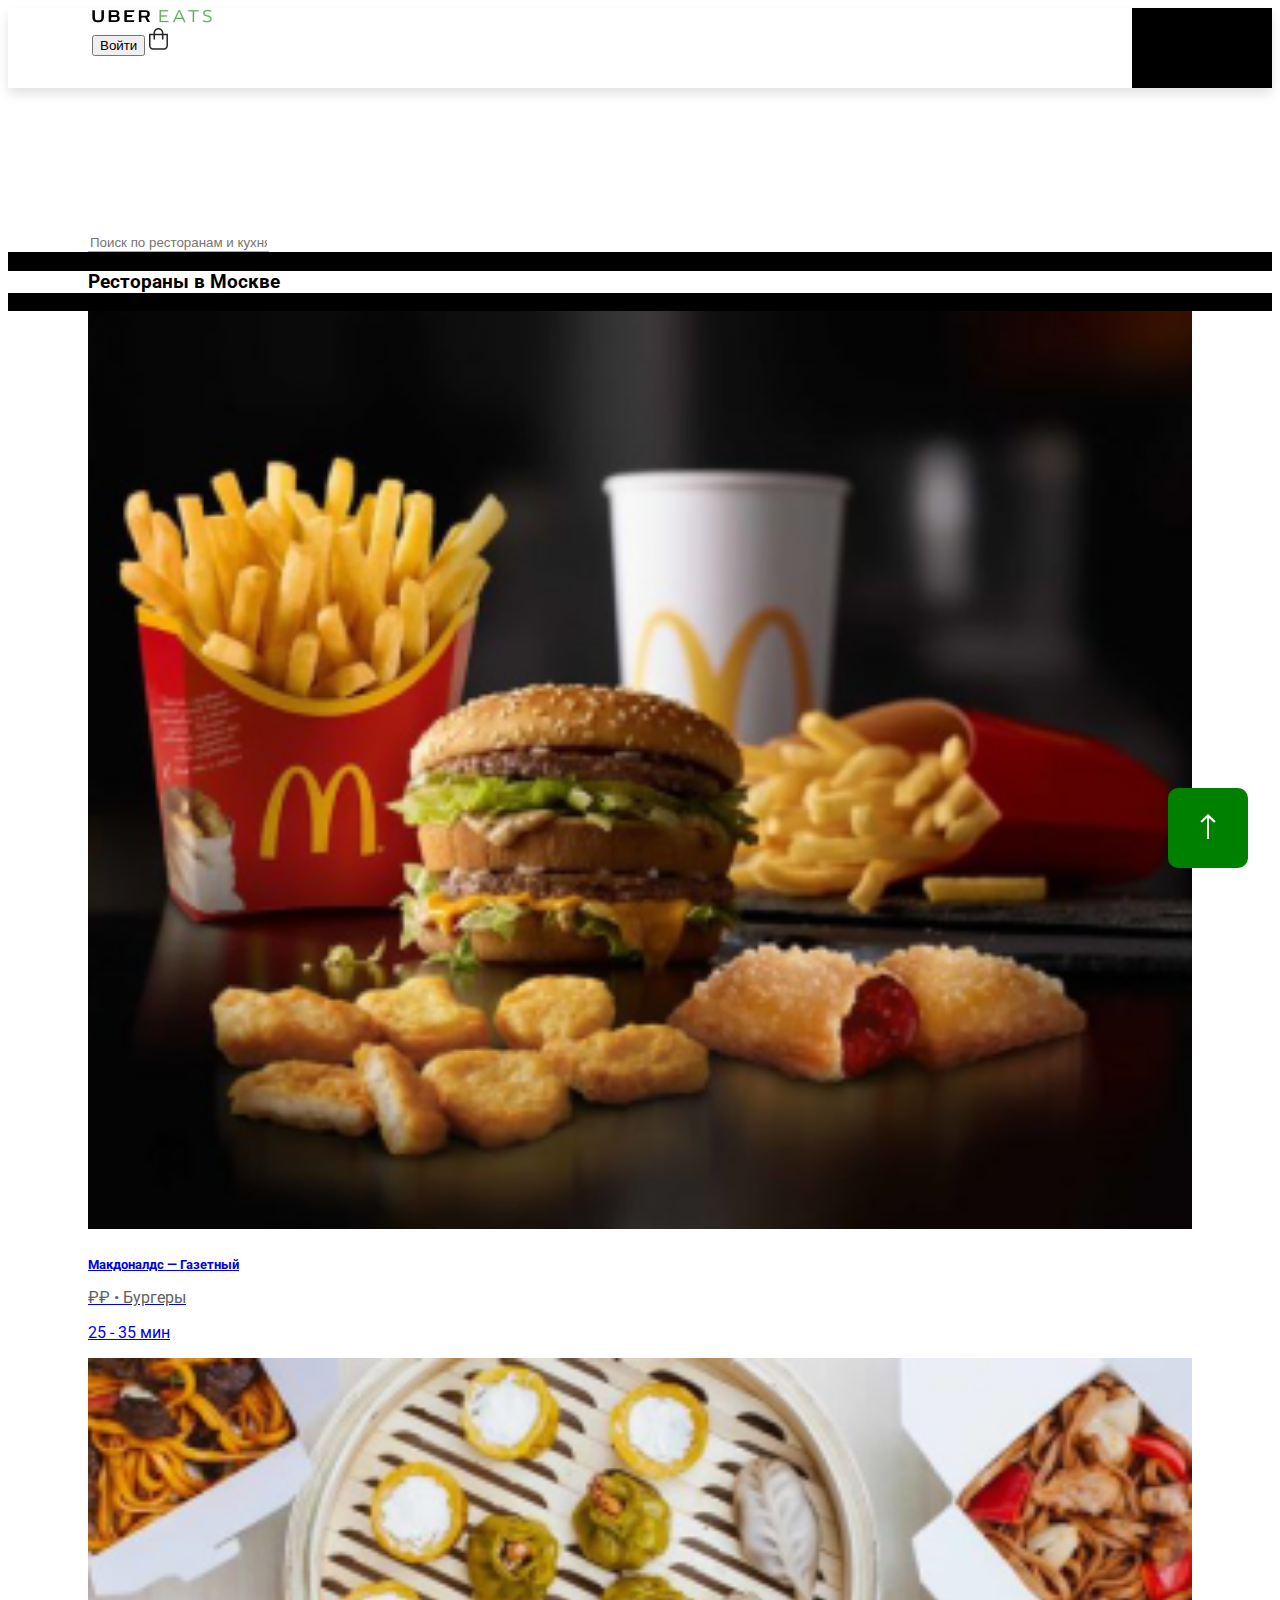
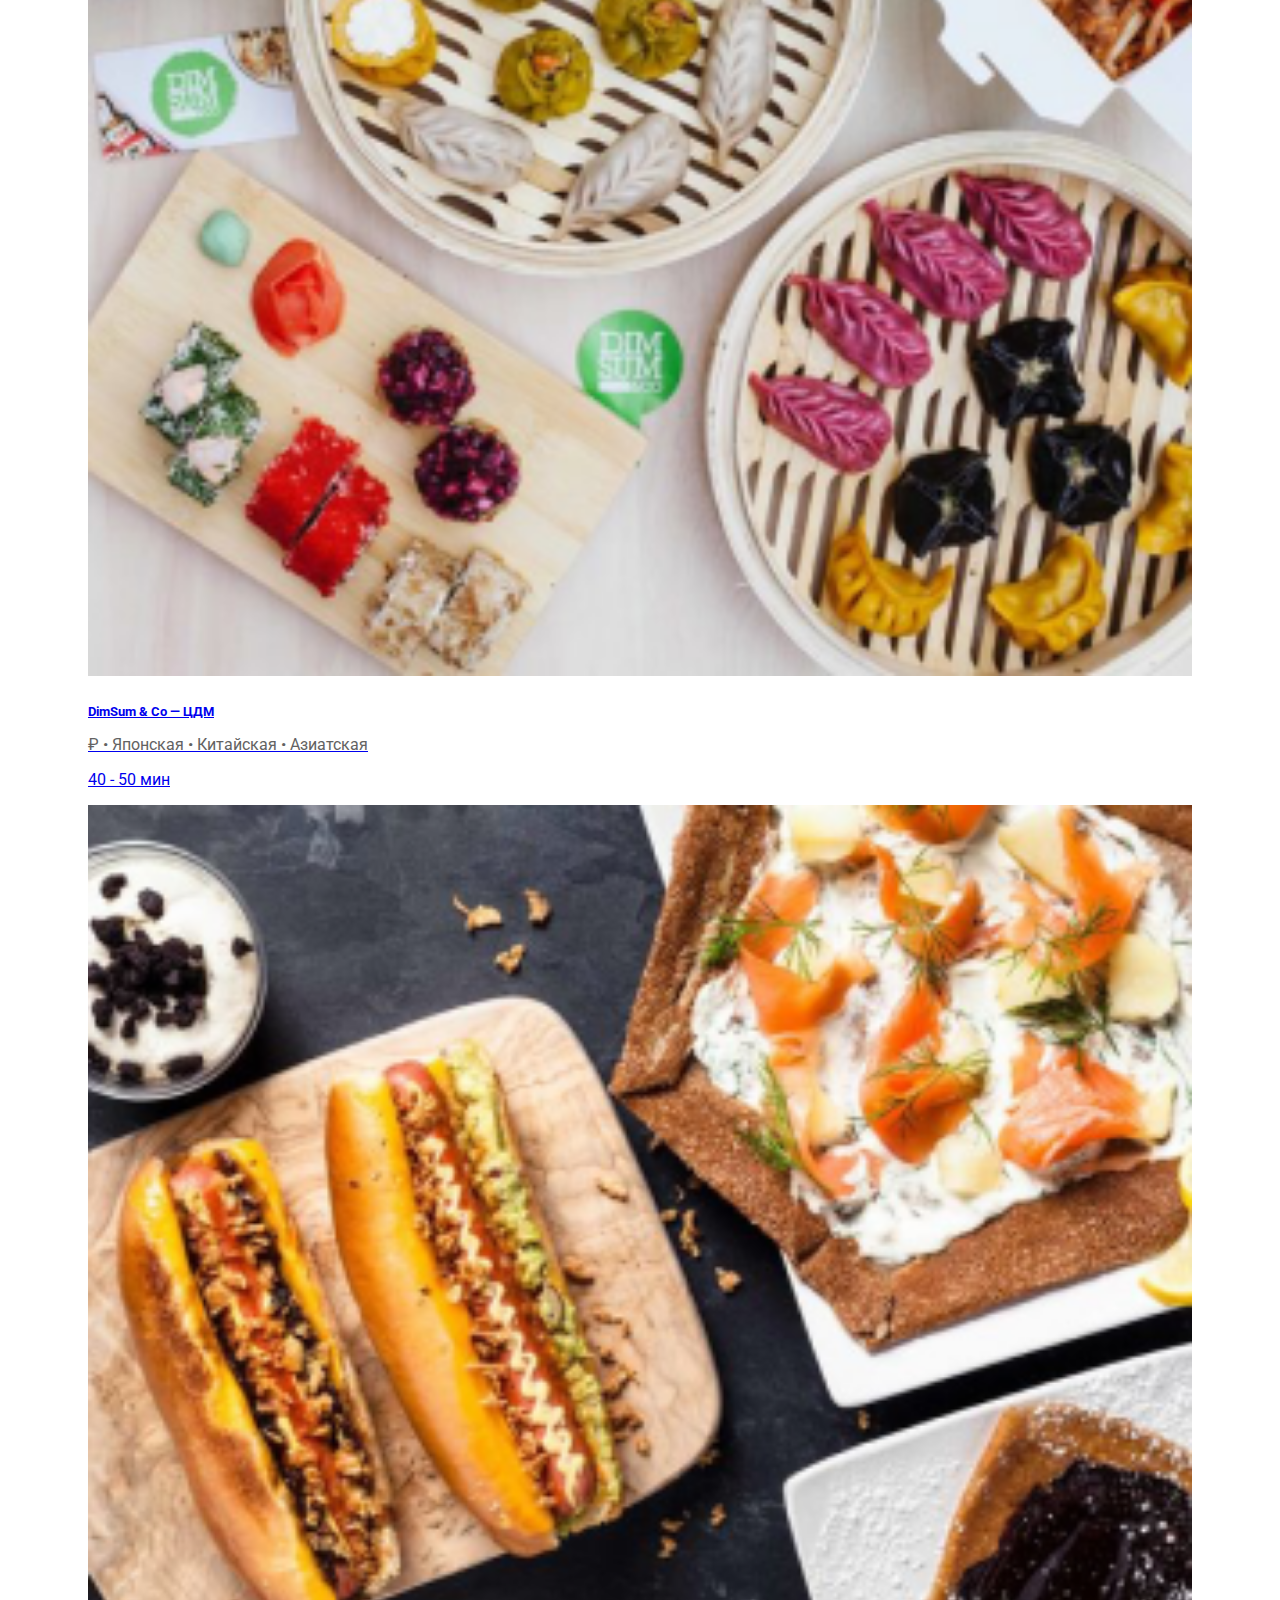
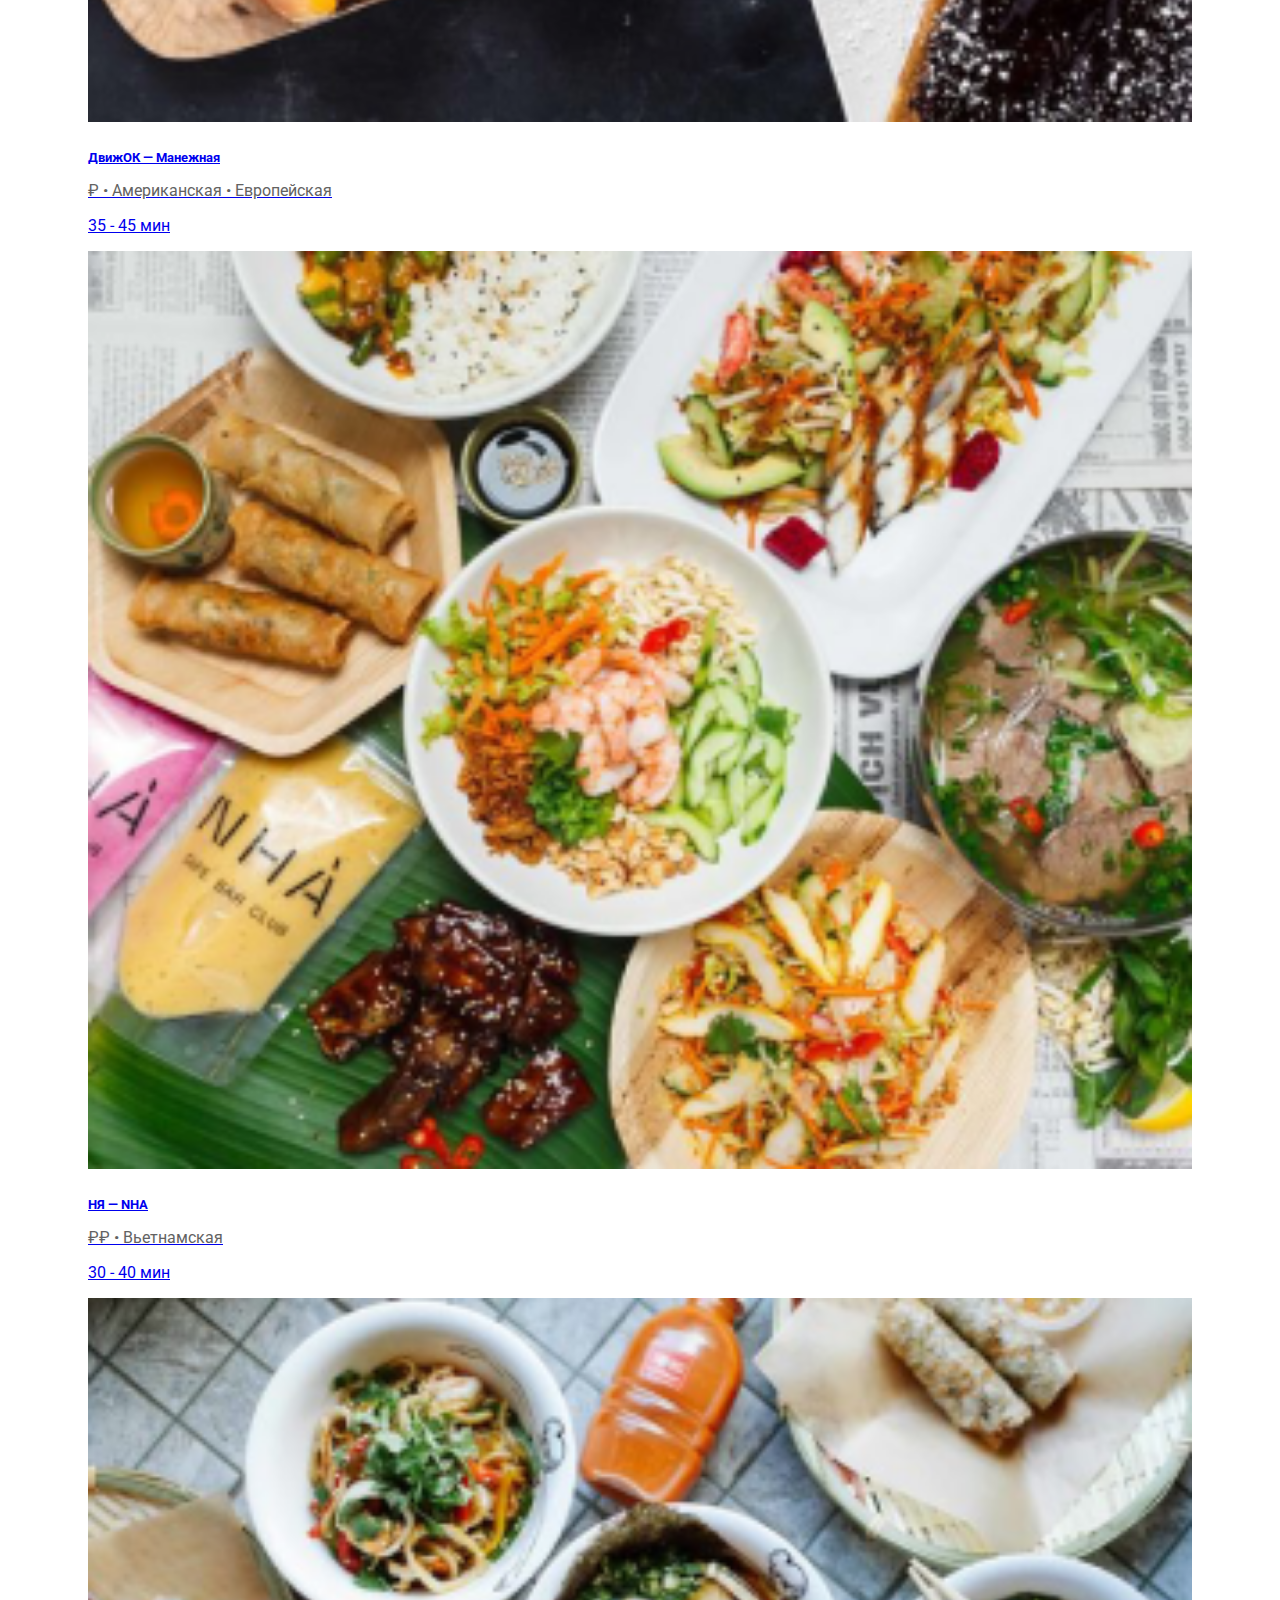
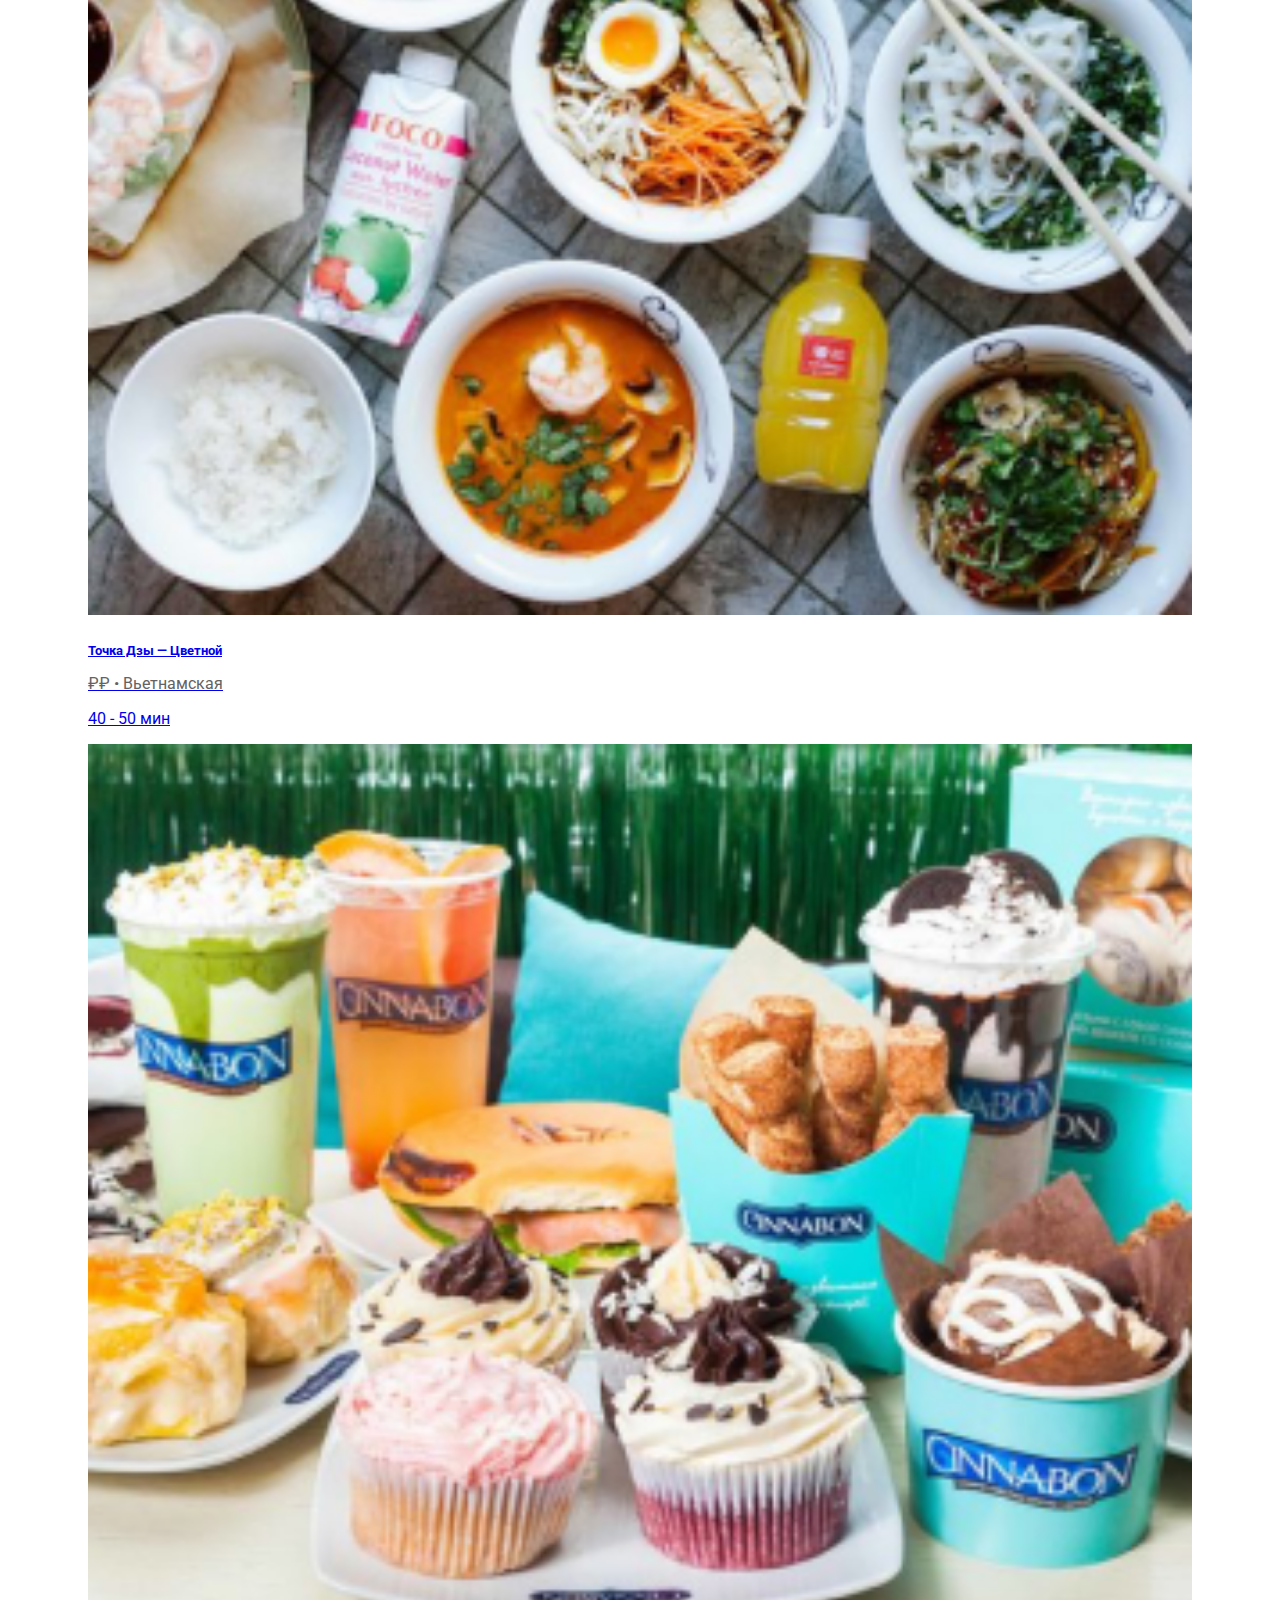
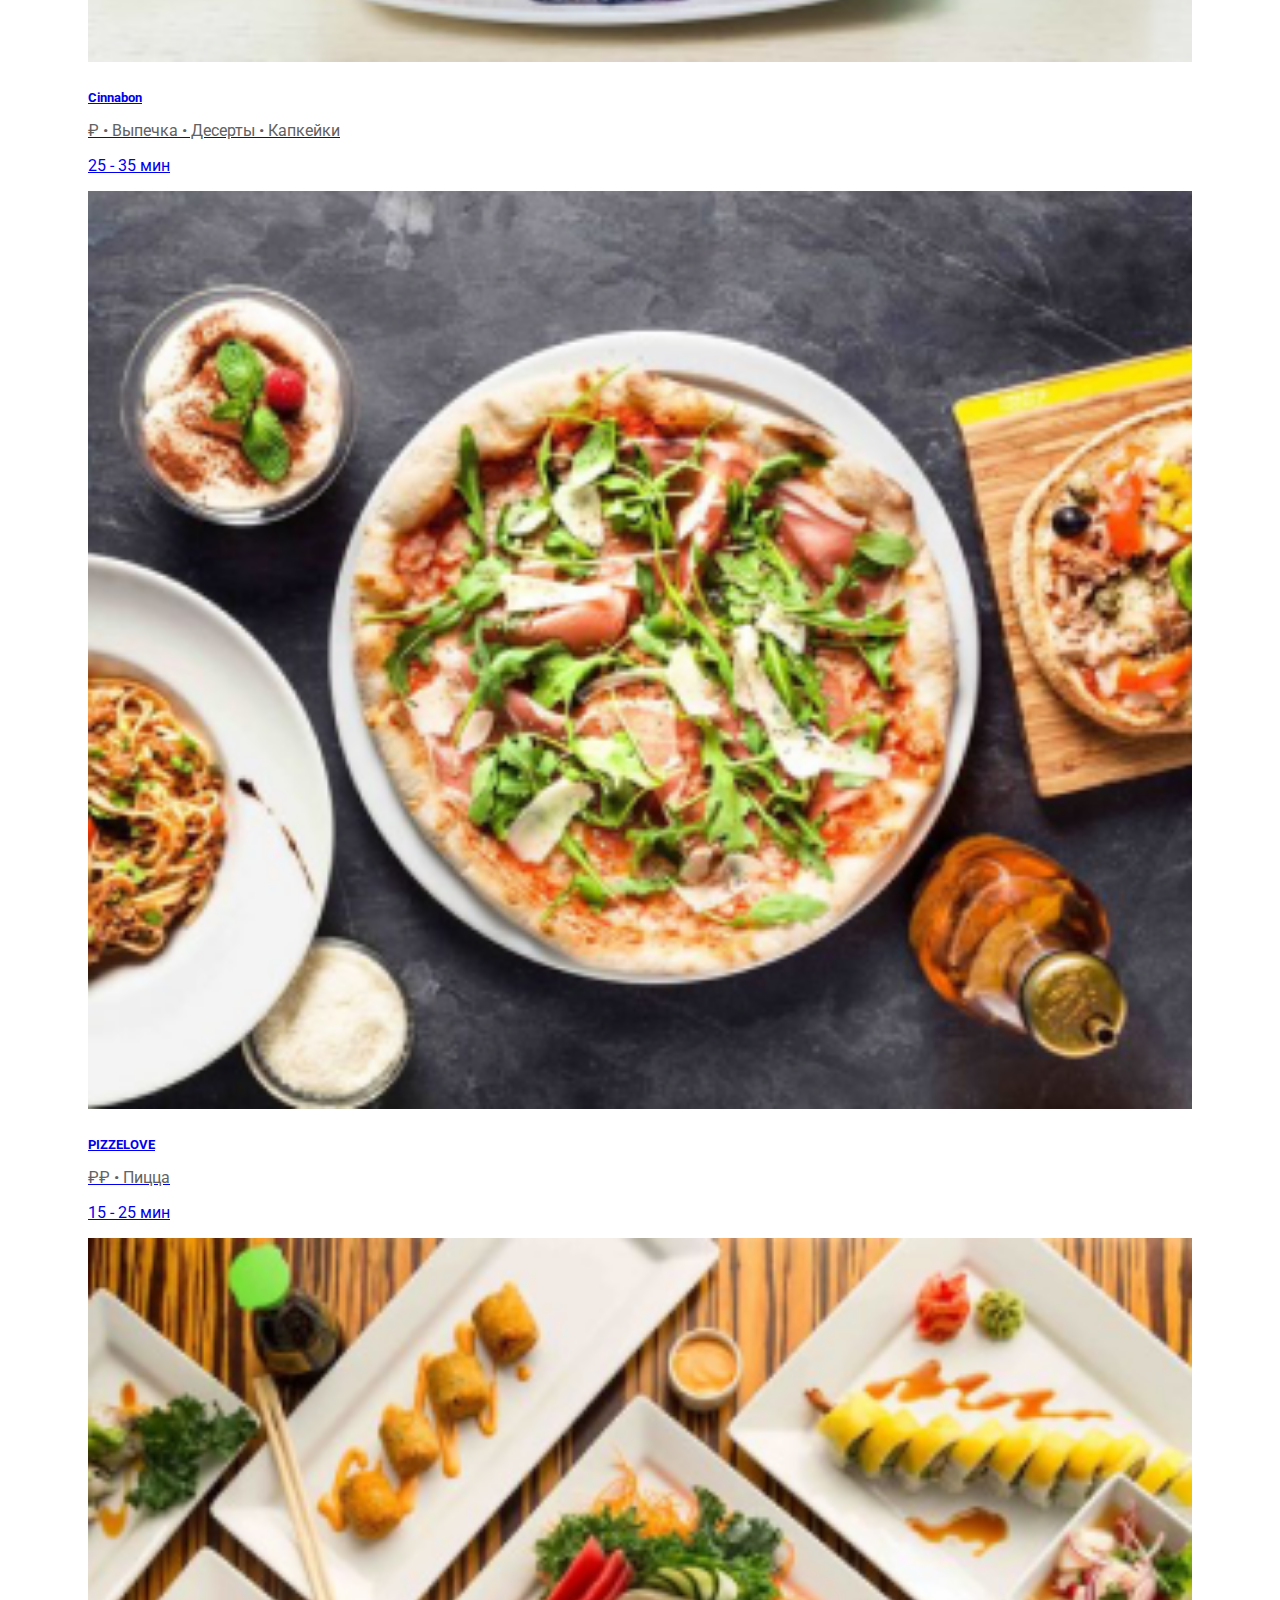
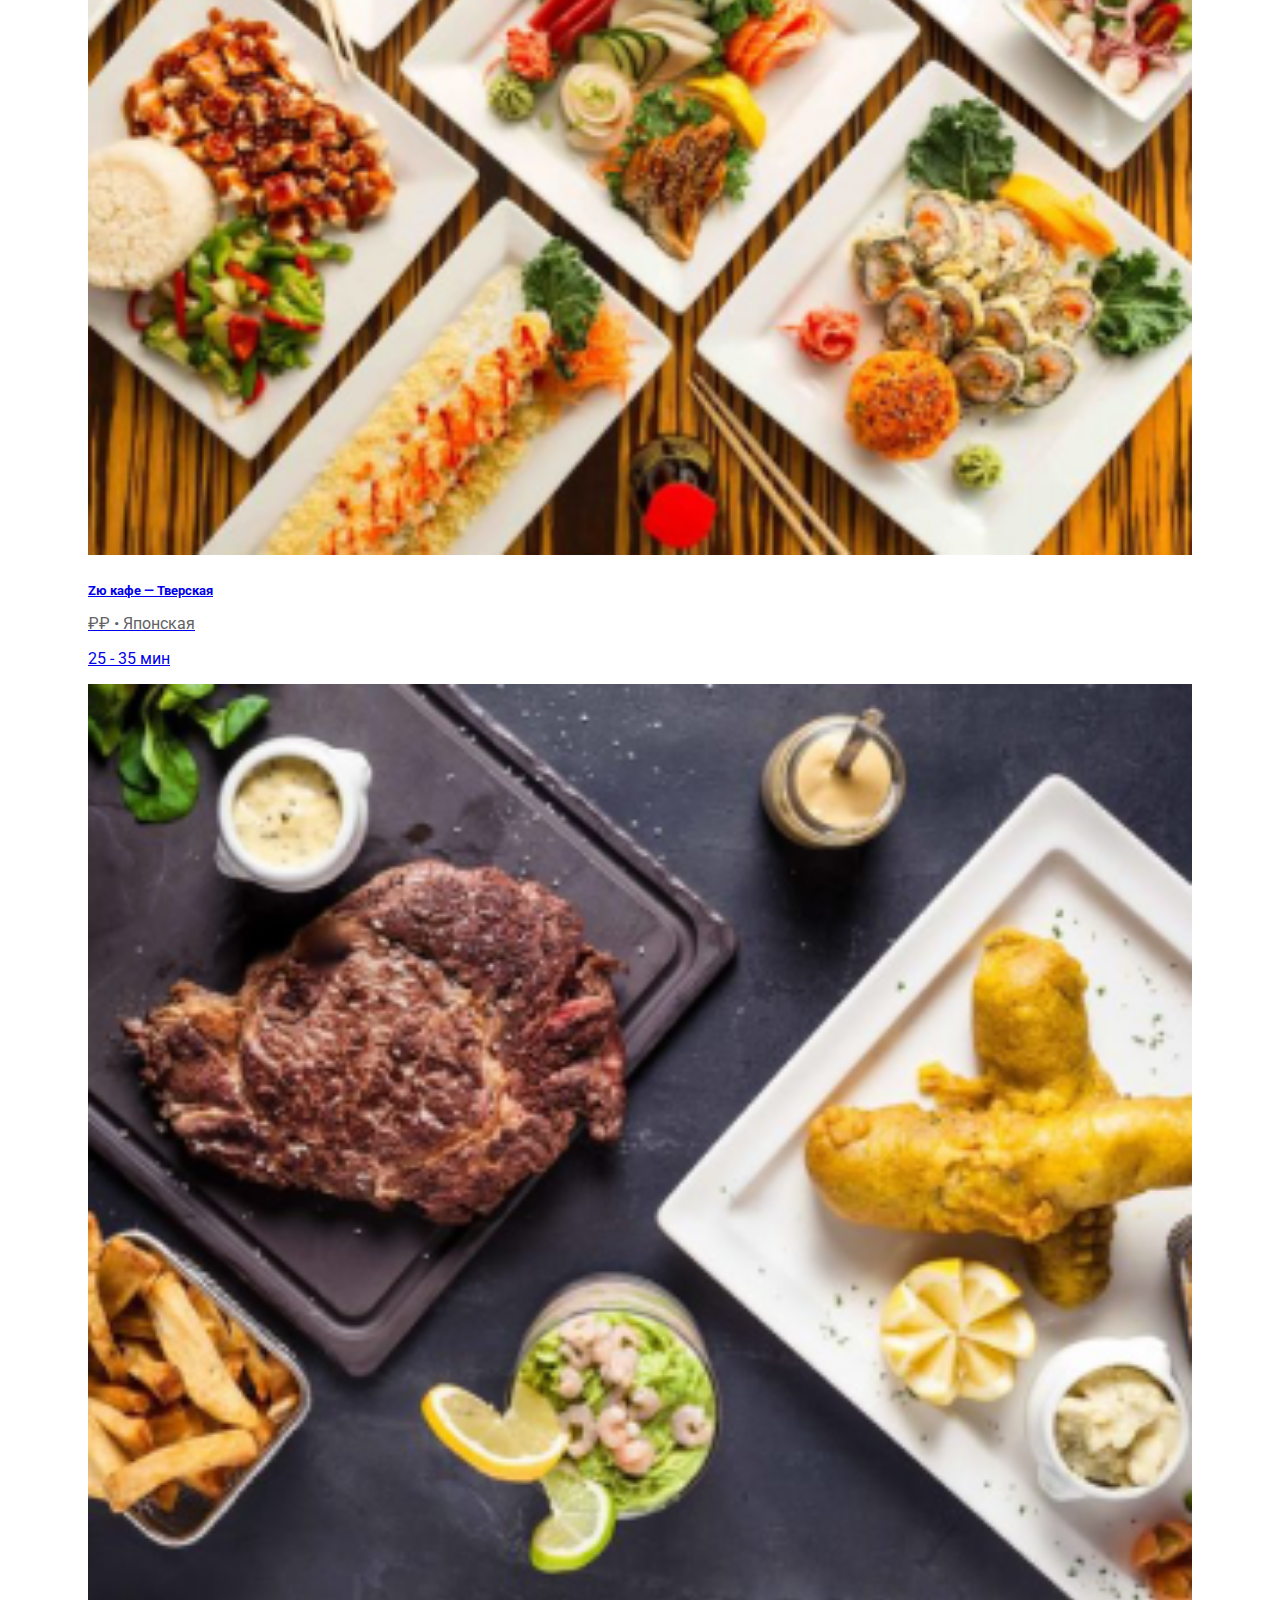
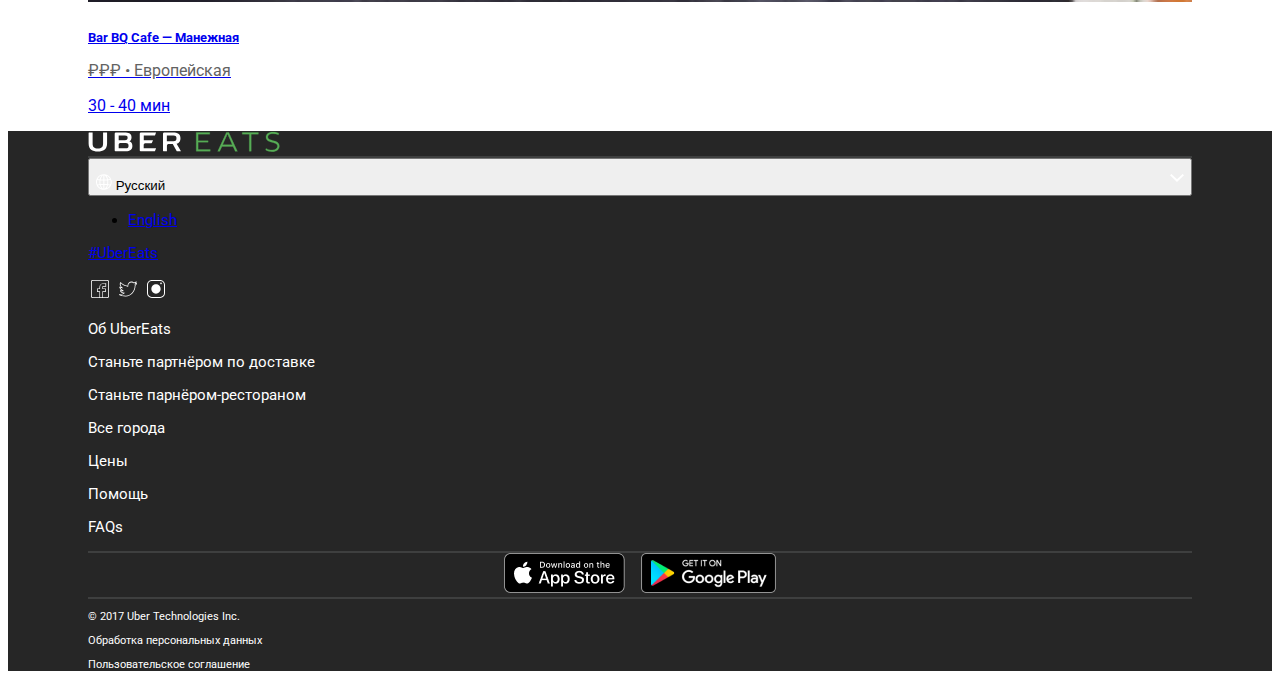
<file: index.html>
<!DOCTYPE html>
<html lang="en">

<head>
    <meta charset="UTF-8">
    <meta http-equiv="X-UA-Compatible" content="IE=edge">
    <meta name="viewport" content="width=device-width, initial-scale=1.0">
    <link href="https://cdn.jsdelivr.net/npm/bootstrap@5.0.2/dist/css/bootstrap.min.css" rel="stylesheet" integrity="sha384-EVSTQN3/azprG1Anm3QDgpJLIm9Nao0Yz1ztcQTwFspd3yD65VohhpuuCOmLASjC" crossorigin="anonymous">
    <link rel="stylesheet" type="text/css" href="index.css">
    <link rel="preconnect" href="https://fonts.googleapis.com">
    <link rel="preconnect" href="https://fonts.gstatic.com" crossorigin>
    <link href="https://fonts.googleapis.com/css2?family=Roboto:wght@100;400&display=swap" rel="stylesheet">
    <title>Uber Eats</title>
</head>

<body>
    <!-- Шапка сайта -->

    <header class="css_header fixed-top">
        <div class="container css_header_navbar">
            <div class="row css_row">
                <nav class="navbar navbar-light css_header_navbar_nav">
                    <a class="navbar-brand" href="#"><img src="img/svg/logo.svg"></a>
                    <form class="d-flex">
                        <a class="navbar-brand" href="#"><button type="button" class="btn btn-outline-dark">Войти</button></a>
                        <a class="navbar-brand css_header_navbar_basket" href="#"><img src="img/svg/basket.svg"></a>
                    </form>
                </nav>
            </div>
        </div>
    </header>

    <main class="css_main">
        <!-- Строка поиска ресторонов -->

        <div class="container css_search">
            <div class="row justify-content-start">
                <div class="col-12">
                    <input type="text" class="form-control css_search_form" id="formGroupExampleInput" placeholder="Поиск по ресторанам и кухням">
                </div>
                <!-- <div class="col-12">
                    <p class="border-bottom">Поиск по ресторанам и кухням</p>
                </div> -->
            </div>
        </div>

        <!-- Заголовок -->

        <div class="container css_restaurans_Moscow">
            <div class="row justify-content-start pt-5 pb-3">
                <div class="col-12">
                    <h3>Рестораны в Москве</h3>
                </div>
            </div>
        </div>

        <!-- Карточки ресторанов -->

        <div class="container css_restaurans">
            <div class="row row-cols-1 row-cols-md-2 g-3 row-cols-lg-3">
                <div class="col">
                    <div class="css_restaurans_cards">
                        <a href="restaurant_Pushkin/index_2.html" class="text-decoration-none text-reset">
                            <div class="css_restaurants_cards_foto">
                                <img src="img/photo/1.png" alt="Макдоналдс — Газетный">
                            </div>
                            <div class="css_restaurants_info">
                                <h5>Макдоналдс — Газетный</h5>
                                <p class="css_restaurants_info_food">₽₽ • Бургеры</p>
                                <p class="css_restaurants_info_time">25 - 35 мин</p>
                            </div>
                        </a>
                    </div>
                </div>
                <div class=" col ">
                    <div class="css_restaurans_cards">
                        <a href="restaurant_Pushkin/index_2.html" class="text-decoration-none text-reset">
                            <div class="css_restaurants_cards_foto">
                                <img src="img/photo/2.png" alt="DimSum & Co — ЦДМ">
                            </div>
                            <div class="css_restaurants_info">
                                <h5>DimSum & Co — ЦДМ</h5>
                                <p class="css_restaurants_info_food">₽ • Японская • Китайская • Азиатская</p>
                                <p class="css_restaurants_info_time">40 - 50 мин</p>
                            </div>
                        </a>
                    </div>
                </div>
                <div class="col ">
                    <div class="css_restaurans_cards">
                        <a href="restaurant_Pushkin/index_2.html" class="text-decoration-none text-reset">
                            <div class="css_restaurants_cards_foto">
                                <img src="img/photo/3.png " alt="ДвижОК — Манежная">
                            </div>
                            <div class="css_restaurants_info">
                                <h5>ДвижОК — Манежная</h5>
                                <p class="css_restaurants_info_food">₽ • Американская • Европейская</p>
                                <p class="css_restaurants_info_time">35 - 45 мин</p>
                            </div>
                        </a>
                    </div>
                </div>
                <div class="col ">
                    <div class="css_restaurans_cards">
                        <a href="restaurant_Pushkin/index_2.html" class="text-decoration-none text-reset">
                            <div class="css_restaurants_cards_foto">
                                <img src="img/photo/4.png " alt="НЯ — NHA">
                            </div>
                            <div class="css_restaurants_info">
                                <h5>НЯ — NHA</h5>
                                <p class="css_restaurants_info_food">₽₽ • Вьетнамская</p>
                                <p class="css_restaurants_info_time">30 - 40 мин</p>
                            </div>
                        </a>
                    </div>
                </div>
                <div class="col ">
                    <div class="css_restaurans_cards">
                        <a href="restaurant_Pushkin/index_2.html" class="text-decoration-none text-reset">
                            <div class="css_restaurants_cards_foto">
                                <img src="img/photo/5.png " alt="Точка Дзы — Цветной">
                            </div>
                            <div class="css_restaurants_info">
                                <h5>Точка Дзы — Цветной</h5>
                                <p class="css_restaurants_info_food">₽₽ • Вьетнамская</p>
                                <p class="css_restaurants_info_time">40 - 50 мин</p>
                            </div>
                        </a>
                    </div>
                </div>
                <div class="col ">
                    <div class="css_restaurans_cards">
                        <a href="restaurant_Pushkin/index_2.html" class="text-decoration-none text-reset">
                            <div class="css_restaurants_cards_foto">
                                <img src="img/photo/6.png" alt="Cinnabon">
                            </div>
                            <div class="css_restaurants_info">
                                <h5>Cinnabon</h5>
                                <p class="css_restaurants_info_food">₽ • Выпечка • Десерты • Капкейки</p>
                                <p class="css_restaurants_info_time">25 - 35 мин</p>
                            </div>
                        </a>
                    </div>
                </div>
                <div class="col ">
                    <div class="css_restaurans_cards">
                        <a href="restaurant_Pushkin/index_2.html" class="text-decoration-none text-reset">
                            <div class="css_restaurants_cards_foto">
                                <img src="img/photo/7.png " alt="PIZZELOVE">
                            </div>
                            <div class="css_restaurants_info">
                                <h5>PIZZELOVE</h5>
                                <p class="css_restaurants_info_food">₽₽ • Пицца</p>
                                <p class="css_restaurants_info_time">15 - 25 мин</p>
                            </div>
                        </a>
                    </div>
                </div>
                <div class="col ">
                    <div class="css_restaurans_cards">
                        <a href="restaurant_Pushkin/index_2.html" class="text-decoration-none text-reset">
                            <div class="css_restaurants_cards_foto">
                                <img src="img/photo/8.png " alt="Zю кафе — Тверская">
                            </div>
                            <div class="css_restaurants_info">
                                <h5>Zю кафе — Тверская</h5>
                                <p class="css_restaurants_info_food">₽₽ • Японская</p>
                                <p class="css_restaurants_info_time">25 - 35 мин</p>
                            </div>
                        </a>
                    </div>
                </div>
                <div class="col ">
                    <div class="css_restaurans_cards mb-5">
                        <a href="restaurant_Pushkin/index_2.html" class="text-decoration-none text-reset">
                            <div class="css_restaurants_cards_foto">
                                <img src="img/photo/9.png " alt="Bar BQ Cafe — Манежная">
                            </div>
                            <div class="css_restaurants_info">
                                <h5>Bar BQ Cafe — Манежная</h5>
                                <p class="css_restaurants_info_food">₽₽₽ • Европейская</p>
                                <p class="css_restaurants_info_time">30 - 40 мин</p>
                            </div>
                        </a>
                    </div>
                </div>
            </div>
        </div>
    </main>

    <!-- Подвал сайта -->

    <footer>
        <div class="container css_footer">
            <div class="row pt-5">
                <div class="col">
                    <div class="css_footer_logo pb-5">
                        <img src="img/svg/white-logo.svg" alt="">
                    </div>
                </div>
            </div>
            <div class="row mt-5 text-white text-center pb-4 css_footer_links">
                <div class="col col-12 col-md-4 css_footer_language">
                    <div class="row">
                        <div class="col col-7 col-md-9 col-lg-9">
                            <div class="dropdown">
                                <button class="btn btn-secondary css_footer_language_btn" type="button" id="dropdownMenuButton1" data-bs-toggle="dropdown" aria-expanded="false">
                                  <p><span><img src="img/svg/world.svg" alt=""></span> Русский</p> <span class="text-right"><img src="../img/svg/icon-arrow-back.svg" alt=""></span> 
                                </button>
                                <ul class="dropdown-menu" aria-labelledby="dropdownMenuButton1">
                                    <li><a class="dropdown-item" href="#">English</a></li>
                                </ul>
                            </div>
                        </div>
                        <div class="css_footer_logo_mini pt-4 mt-2">
                            <p><a href="#" class="text-decoration-none text-reset"><span class="text-success">#</span>UberEats</a></p>
                        </div>
                        <div class="css_footer_icons pb-5">
                            <span><a href="https://www.facebook.com/"><img src="img/svg/facebook.svg" alt="facebook"></a></span>
                            <span><a href="https://twitter.com/"><img src="img/svg/twitter.svg" alt="twitter"></a></span>
                            <span><a href="https://www.instagram.com/"><img src="img/svg/instagram.svg" alt="instagram"></a></span>
                        </div>
                    </div>
                </div>
                <div class="col col-12 col-md-4 css_footer_partner">
                    <div class="row">
                        <div>
                            <p><a class="text_link" href="#">Об UberEats</a></p>
                        </div>
                        <div>
                            <p><a class="text_link" href="#">Станьте партнёром по доставке</a></p>
                        </div>
                        <div>
                            <p><a class="text_link" href="#">Станьте парнёром-рестораном</a></p>
                        </div>
                    </div>
                </div>
                <div class="col col-lg-3 css_footer_nav">
                    <div class="row">
                        <div>
                            <p><a class="text_link" href="#">Все города</a></p>
                        </div>
                        <div>
                            <p><a class="text_link" href="#">Цены</a></p>
                        </div>
                        <div>
                            <p><a class="text_link" href="#">Помощь</a></p>
                        </div>
                        <div>
                            <p><a class="text_link" href="#">FAQs</a></p>
                        </div>
                    </div>
                </div>
            </div>
            <div class="pt-5 pb-5 css_footer_google_aple_shop">
                <div>
                    <div>
                        <a href="#"><img src="img/photo/Group.png" alt=""></a>
                    </div>

                </div>
                <div>
                    <div class="css_footer_google">
                        <a href="#"><img src="img/photo/Google_play.png" alt=""></a>
                    </div>
                </div>
            </div>
            <div class="row pt-5 pb-5 text-white css_footer_copyright">
                <div class="col col-12 col-md-4">
                    <div>
                        <p><a class="text_link" href="#">© 2017 Uber Technologies Inc.</a></p>
                    </div>
                </div>
                <div class="col col-12 col-md-4">
                    <div>
                        <p><a class="text_link" href="#">Обработка персональных данных</a></p>
                    </div>
                </div>
                <div class="col col-12 col-md-4">
                    <div>
                        <p><a class="text_link" href="#">Пользовательское соглашение</a></p>
                    </div>
                </div>
            </div>
            <div class="footer_css_up_arrow">
                <a href="#">
                    <span>
                        <img src="img/svg/Shape.svg" alt="">
                    </span>
                </a>
            </div>
        </div>

    </footer>


    <script src="https://cdn.jsdelivr.net/npm/bootstrap@5.0.2/dist/js/bootstrap.bundle.min.js " integrity="sha384-MrcW6ZMFYlzcLA8Nl+NtUVF0sA7MsXsP1UyJoMp4YLEuNSfAP+JcXn/tWtIaxVXM " crossorigin="anonymous "></script>
</body>

</html>
</file>
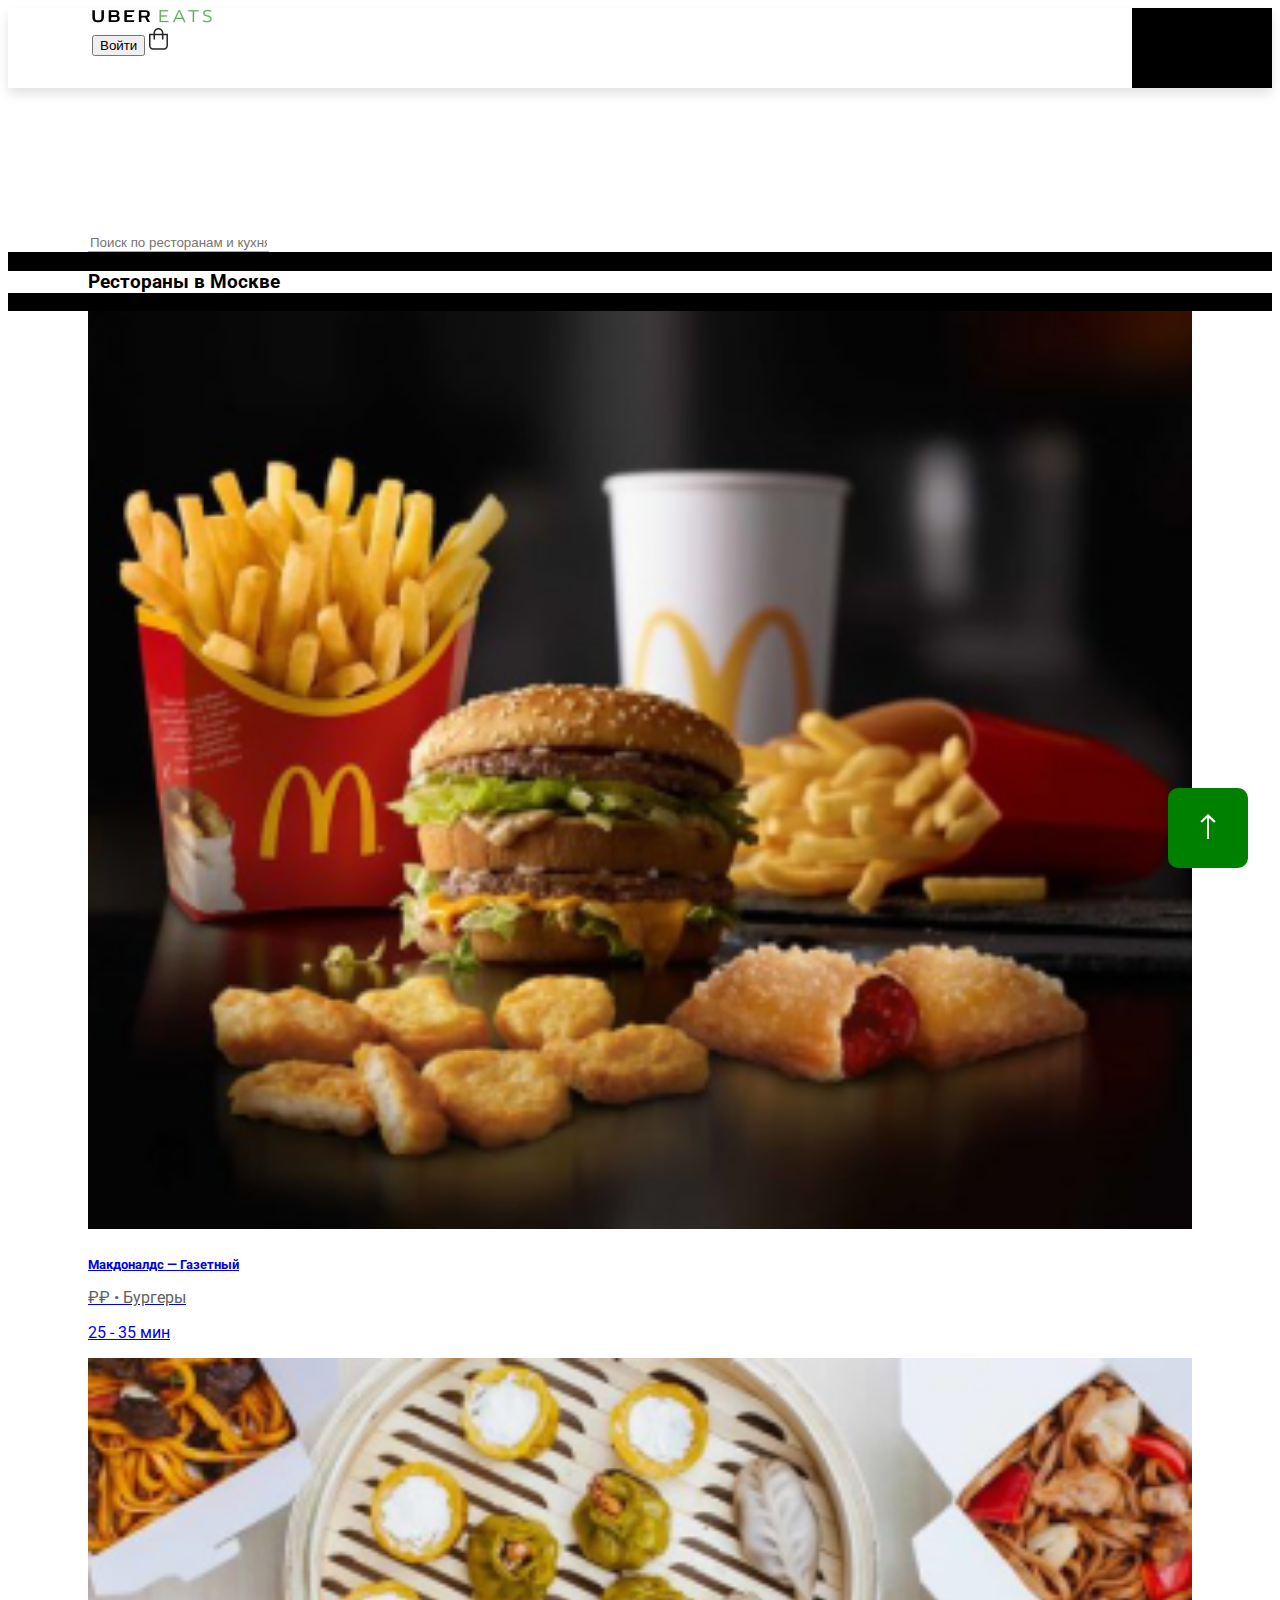
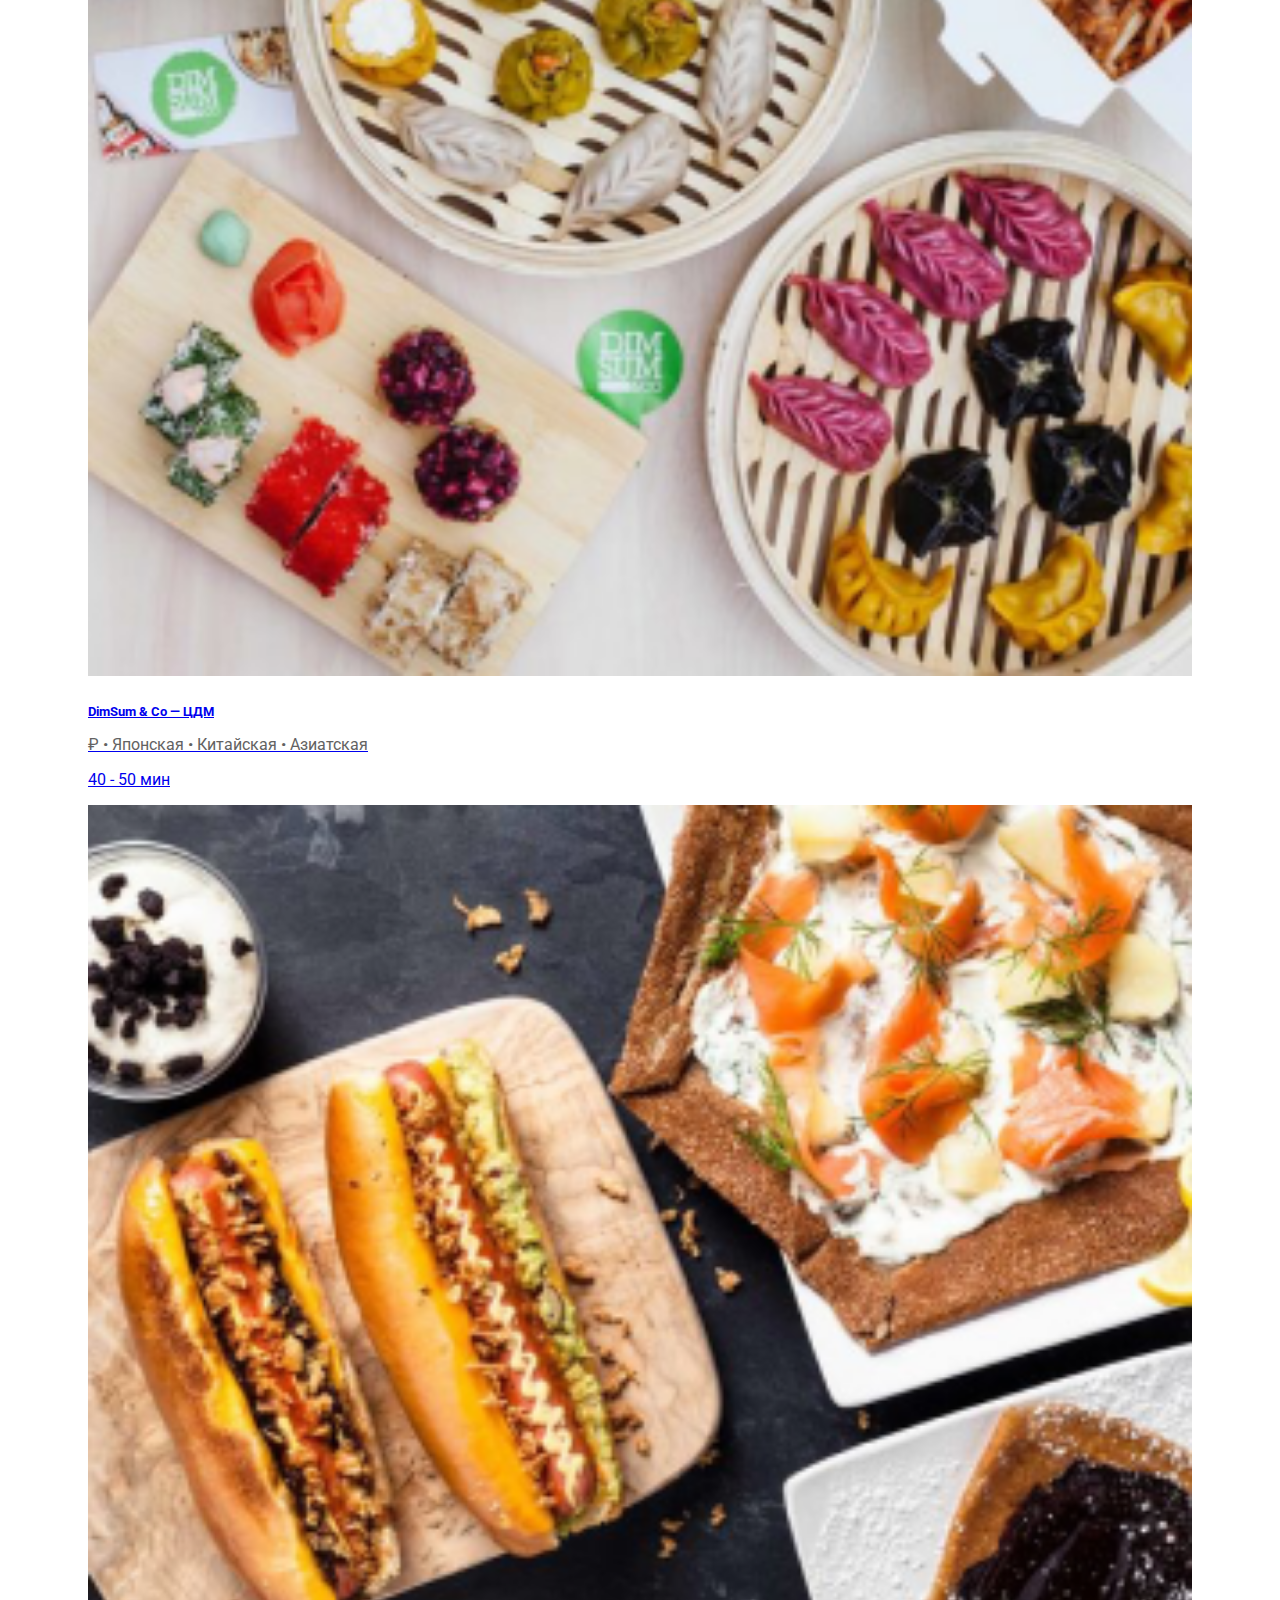
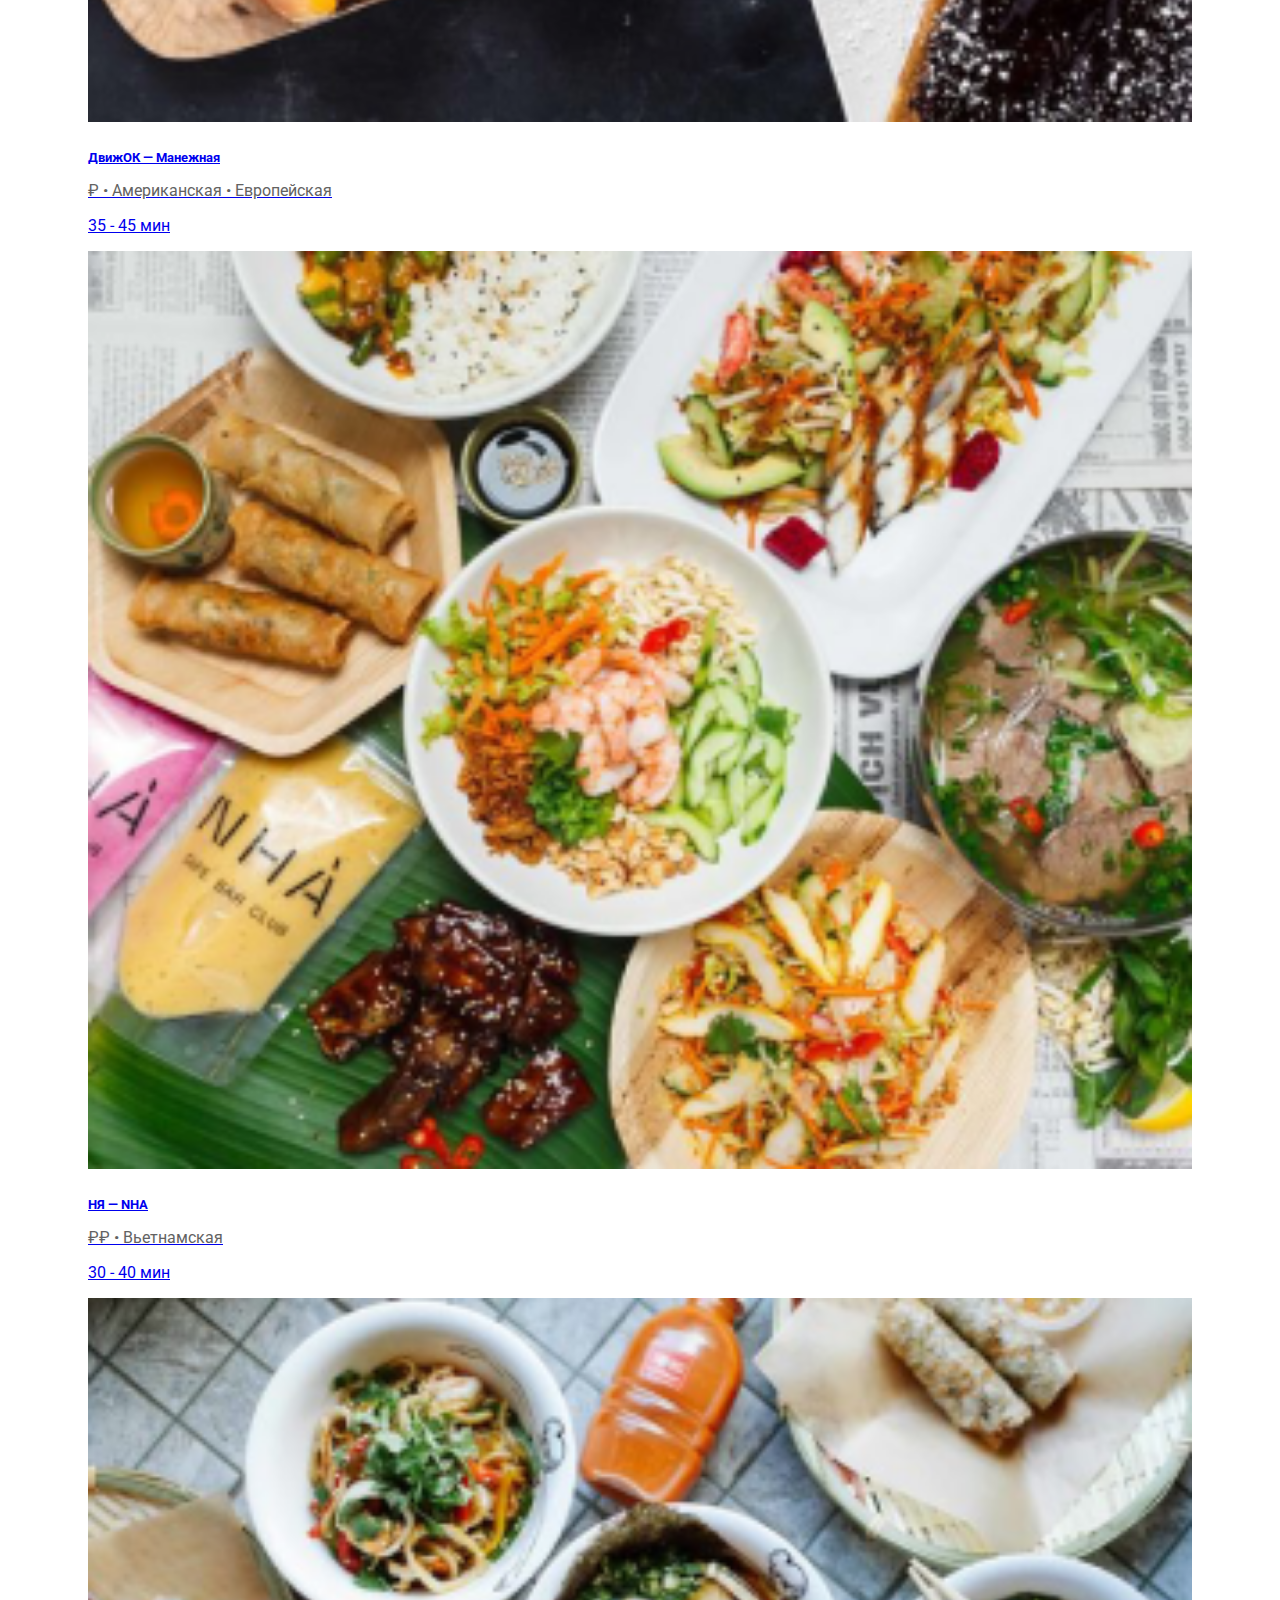
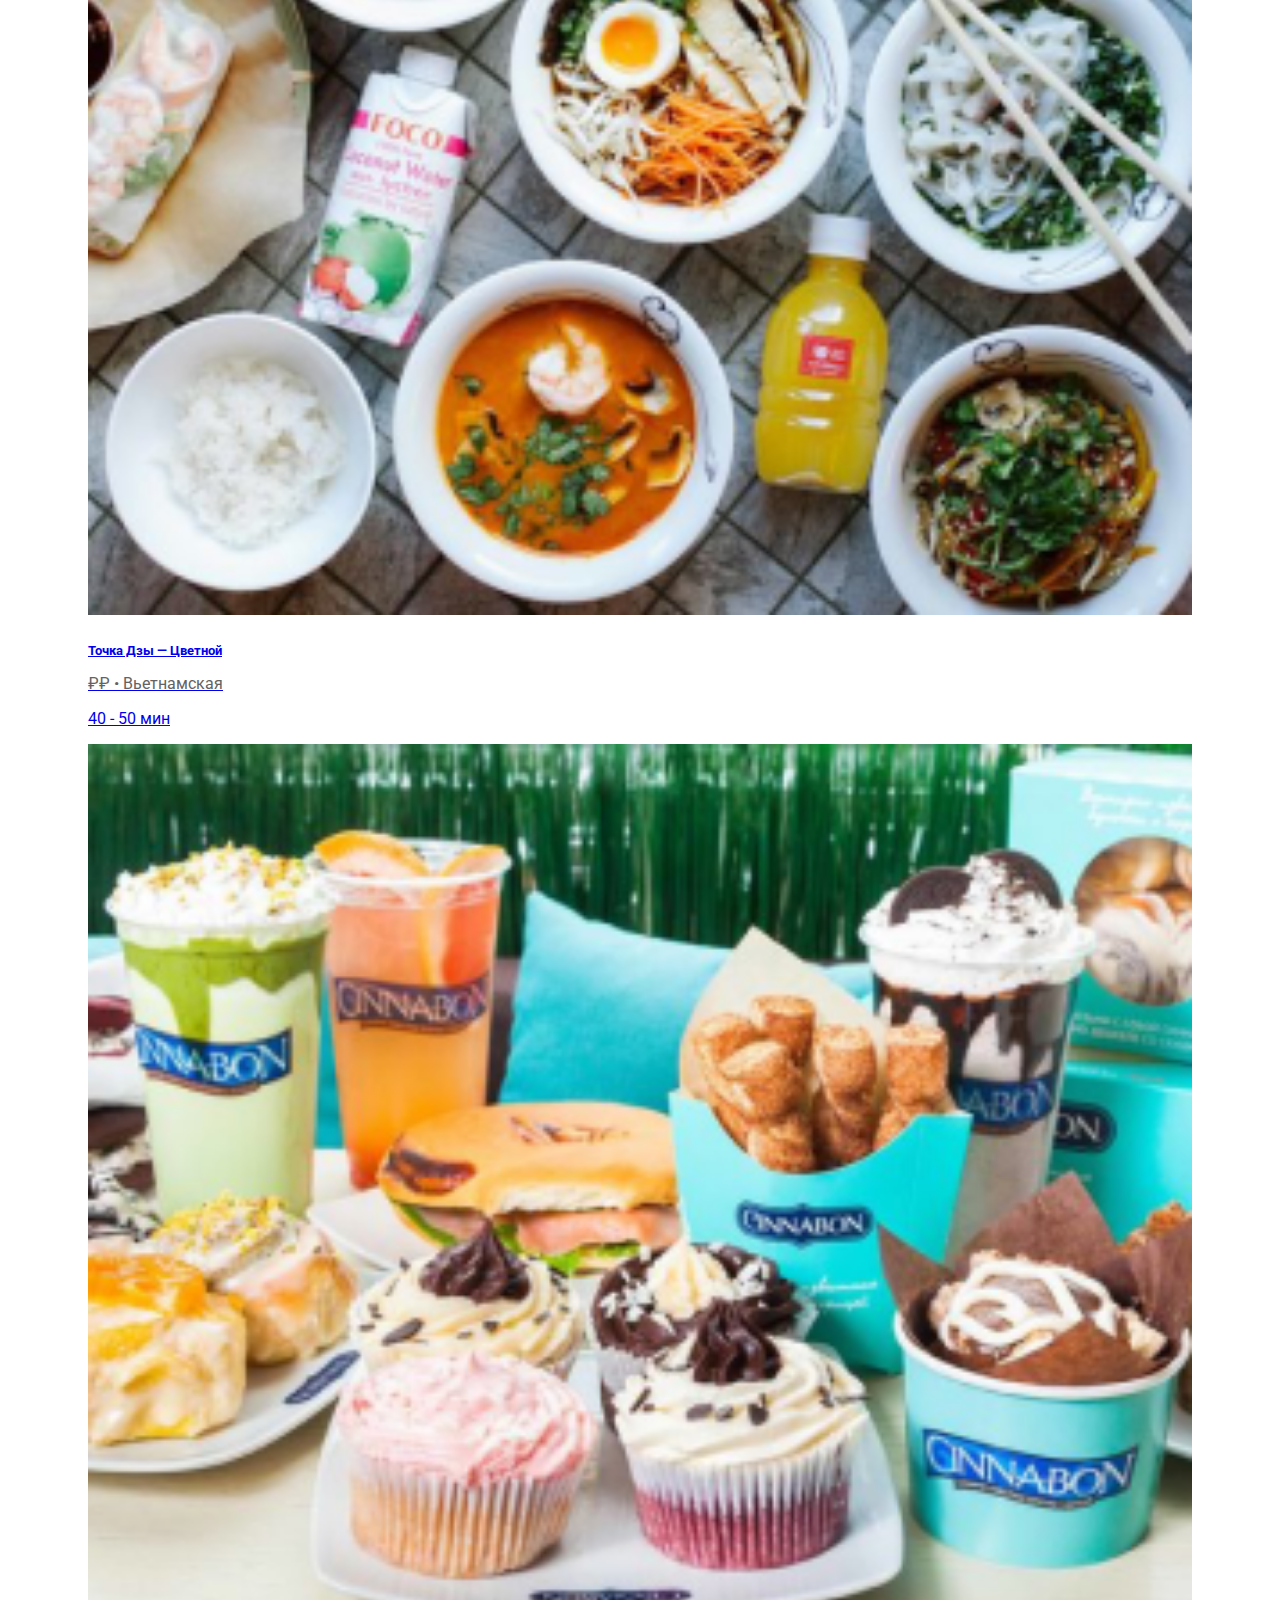
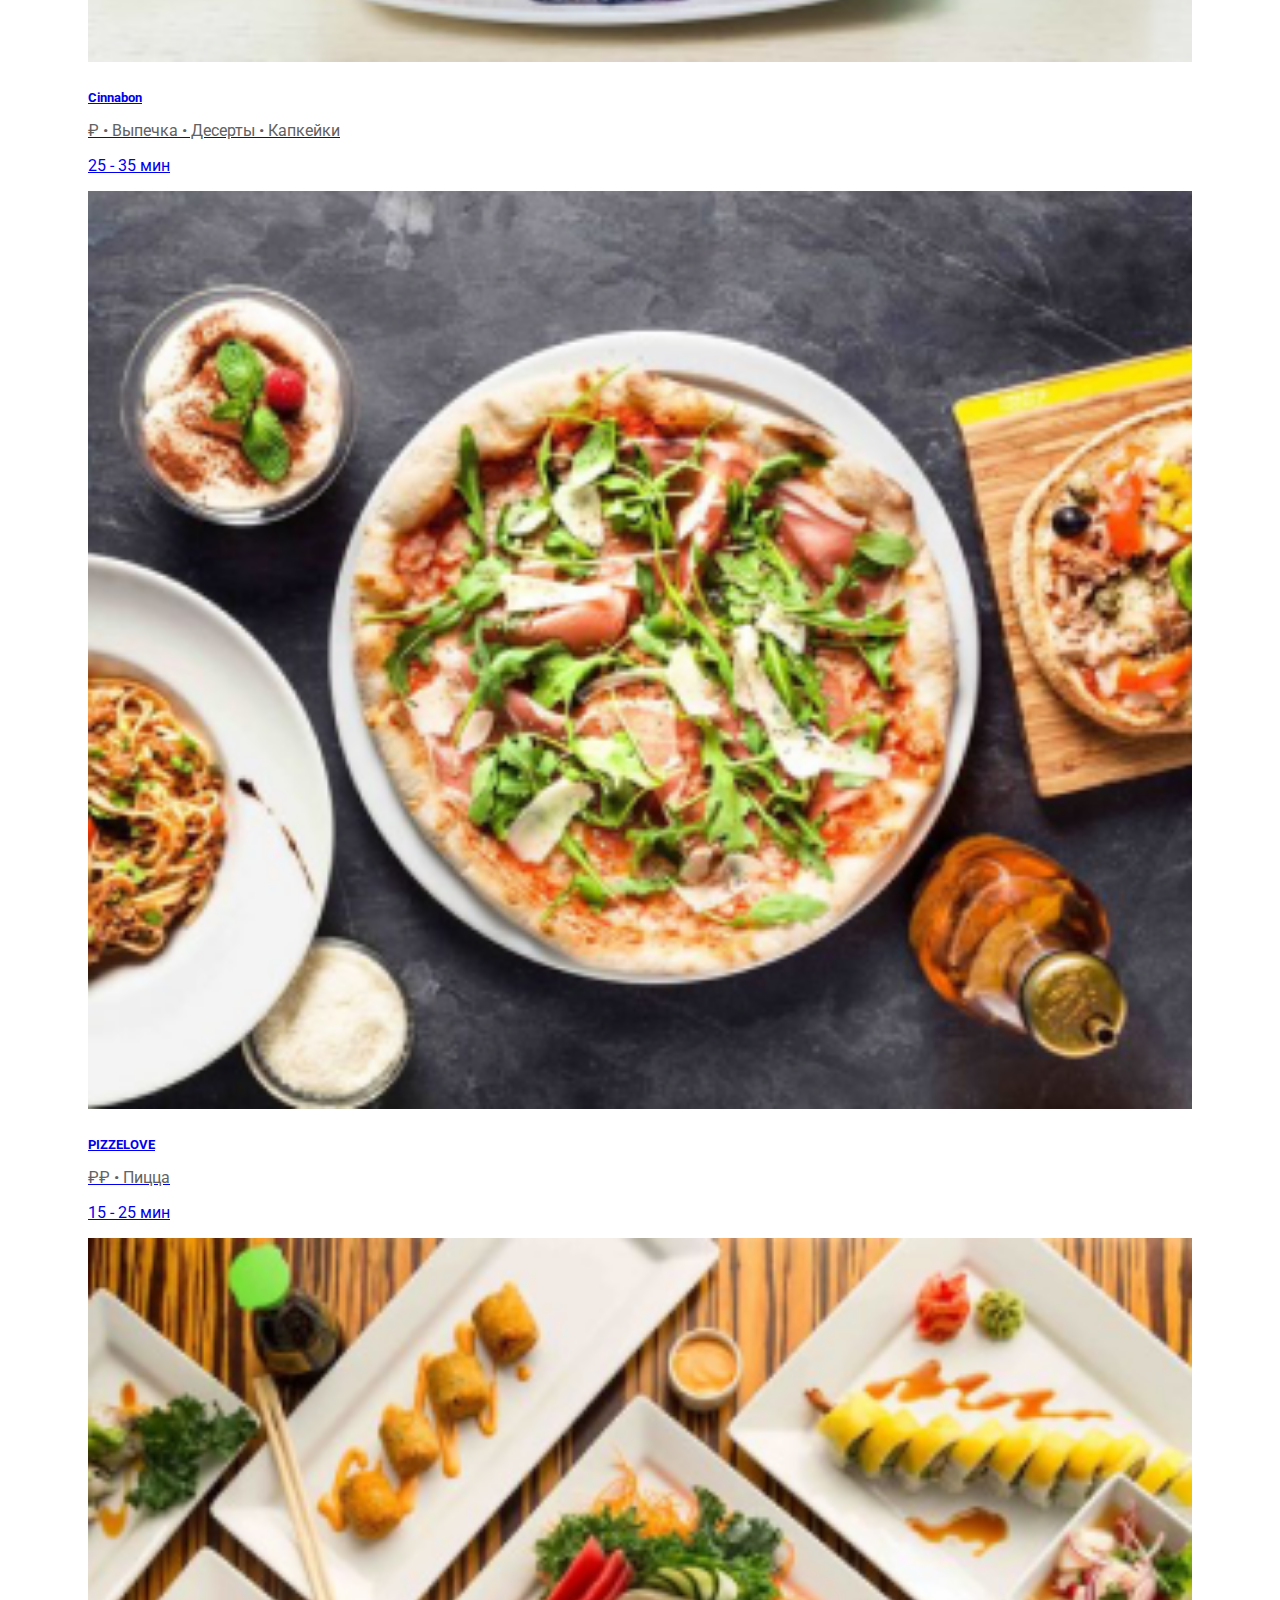
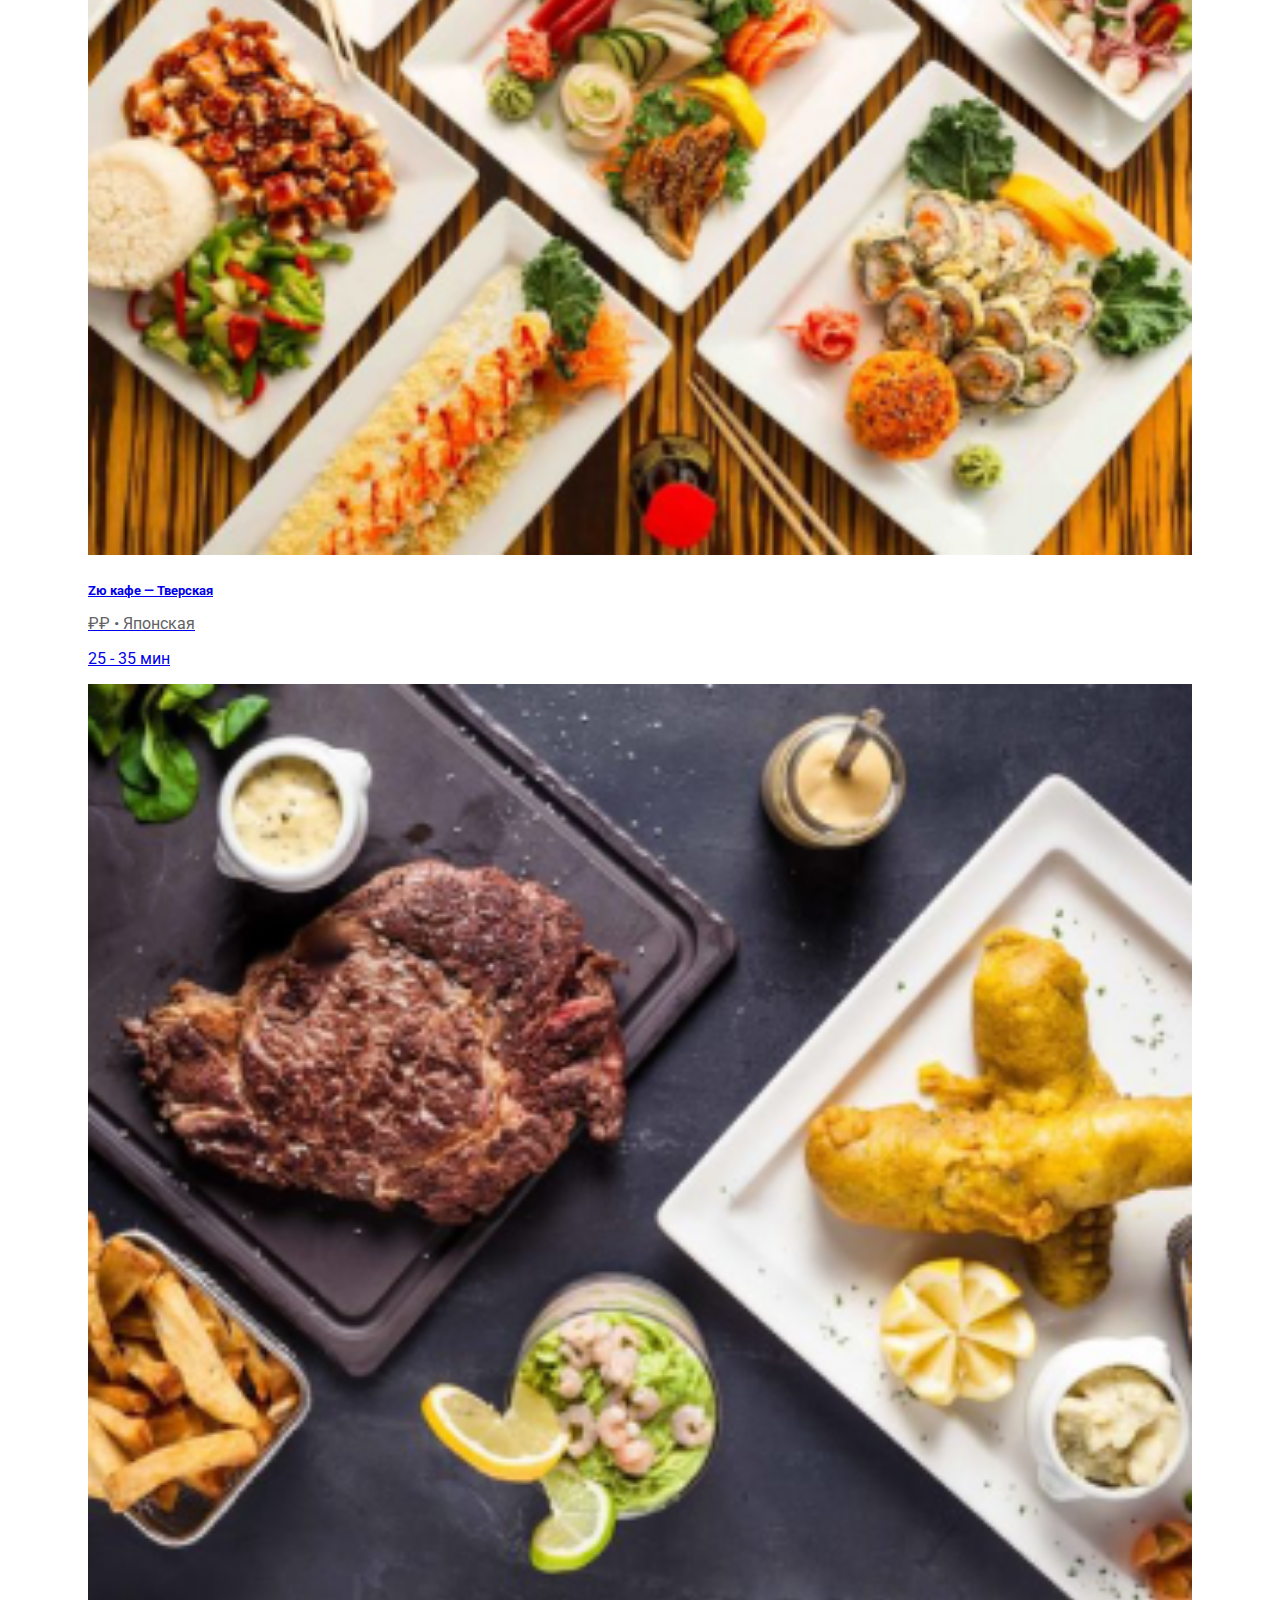
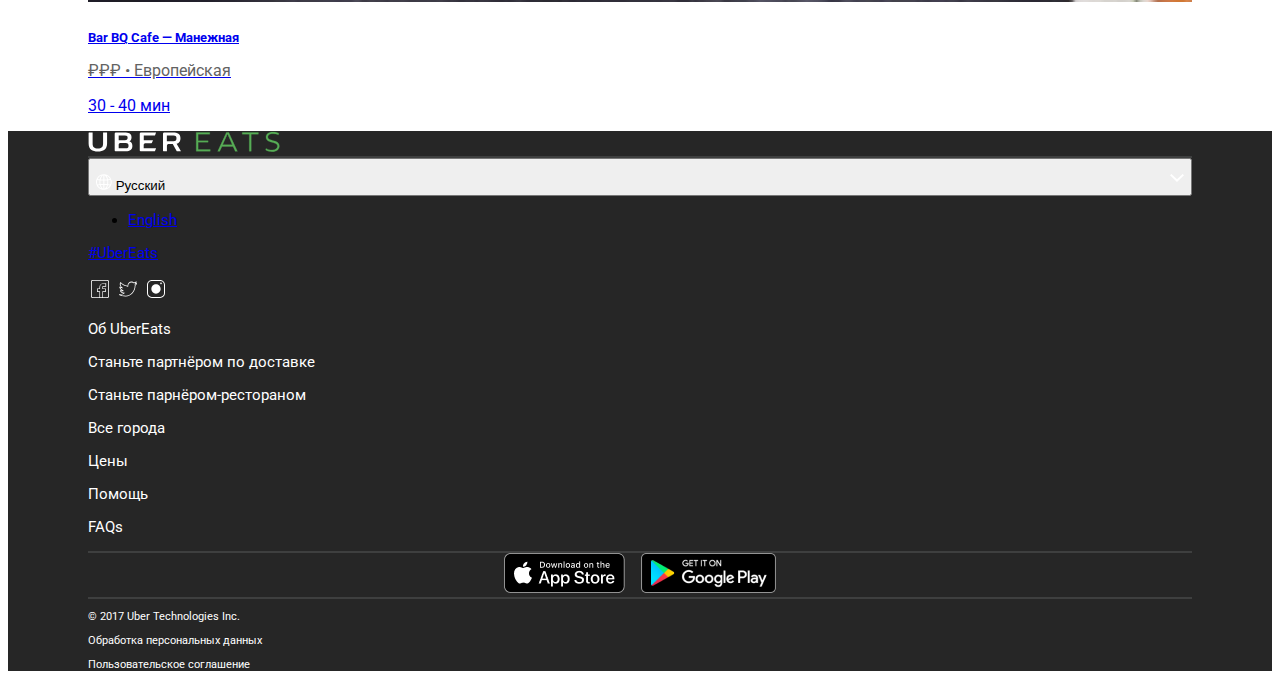
<file: main_page/index.html>
<!DOCTYPE html>
<html lang="en">

<head>
    <meta charset="UTF-8">
    <meta http-equiv="X-UA-Compatible" content="IE=edge">
    <meta name="viewport" content="width=device-width, initial-scale=1.0">
    <link href="https://cdn.jsdelivr.net/npm/bootstrap@5.0.2/dist/css/bootstrap.min.css" rel="stylesheet" integrity="sha384-EVSTQN3/azprG1Anm3QDgpJLIm9Nao0Yz1ztcQTwFspd3yD65VohhpuuCOmLASjC" crossorigin="anonymous">
    <link rel="stylesheet" type="text/css" href="index.css">
    <link rel="preconnect" href="https://fonts.googleapis.com">
    <link rel="preconnect" href="https://fonts.gstatic.com" crossorigin>
    <link href="https://fonts.googleapis.com/css2?family=Roboto:wght@100;400&display=swap" rel="stylesheet">
    <title>Uber Eats</title>
</head>

<body>
    <!-- Шапка сайта -->

    <header class="css_header fixed-top">
        <div class="container css_header_navbar">
            <div class="row css_row">
                <nav class="navbar navbar-light css_header_navbar_nav">
                    <a class="navbar-brand" href="#"><img src="../img/svg/logo.svg"></a>
                    <form class="d-flex">
                        <a class="navbar-brand" href="#"><button type="button" class="btn btn-outline-dark">Войти</button></a>
                        <a class="navbar-brand css_header_navbar_basket" href="#"><img src="../img/svg/basket.svg"></a>
                    </form>
                </nav>
            </div>
        </div>
    </header>

    <main class="css_main">
        <!-- Строка поиска ресторонов -->

        <div class="container css_search">
            <div class="row justify-content-start">
                <div class="col-12">
                    <input type="text" class="form-control css_search_form" id="formGroupExampleInput" placeholder="Поиск по ресторанам и кухням">
                </div>
                <!-- <div class="col-12">
                    <p class="border-bottom">Поиск по ресторанам и кухням</p>
                </div> -->
            </div>
        </div>

        <!-- Заголовок -->

        <div class="container css_restaurans_Moscow">
            <div class="row justify-content-start pt-5 pb-3">
                <div class="col-12">
                    <h3>Рестораны в Москве</h3>
                </div>
            </div>
        </div>

        <!-- Карточки ресторанов -->

        <div class="container css_restaurans">
            <div class="row row-cols-1 row-cols-md-2 g-3 row-cols-lg-3">
                <div class="col">
                    <div class="css_restaurans_cards">
                        <a href="../restaurant_Pushkin/index_2.html" class="text-decoration-none text-reset">
                            <div class="css_restaurants_cards_foto">
                                <img src="../img/photo/1.png" alt="Макдоналдс — Газетный">
                            </div>
                            <div class="css_restaurants_info">
                                <h5>Макдоналдс — Газетный</h5>
                                <p class="css_restaurants_info_food">₽₽ • Бургеры</p>
                                <p class="css_restaurants_info_time">25 - 35 мин</p>
                            </div>
                        </a>
                    </div>
                </div>
                <div class=" col ">
                    <div class="css_restaurans_cards">
                        <a href="../restaurant_Pushkin/index_2.html" class="text-decoration-none text-reset">
                            <div class="css_restaurants_cards_foto">
                                <img src="../img/photo/2.png" alt="DimSum & Co — ЦДМ">
                            </div>
                            <div class="css_restaurants_info">
                                <h5>DimSum & Co — ЦДМ</h5>
                                <p class="css_restaurants_info_food">₽ • Японская • Китайская • Азиатская</p>
                                <p class="css_restaurants_info_time">40 - 50 мин</p>
                            </div>
                        </a>
                    </div>
                </div>
                <div class="col ">
                    <div class="css_restaurans_cards">
                        <a href="../restaurant_Pushkin/index_2.html" class="text-decoration-none text-reset">
                            <div class="css_restaurants_cards_foto">
                                <img src="../img/photo/3.png " alt="ДвижОК — Манежная">
                            </div>
                            <div class="css_restaurants_info">
                                <h5>ДвижОК — Манежная</h5>
                                <p class="css_restaurants_info_food">₽ • Американская • Европейская</p>
                                <p class="css_restaurants_info_time">35 - 45 мин</p>
                            </div>
                        </a>
                    </div>
                </div>
                <div class="col ">
                    <div class="css_restaurans_cards">
                        <a href="../restaurant_Pushkin/index_2.html" class="text-decoration-none text-reset">
                            <div class="css_restaurants_cards_foto">
                                <img src="../img/photo/4.png " alt="НЯ — NHA">
                            </div>
                            <div class="css_restaurants_info">
                                <h5>НЯ — NHA</h5>
                                <p class="css_restaurants_info_food">₽₽ • Вьетнамская</p>
                                <p class="css_restaurants_info_time">30 - 40 мин</p>
                            </div>
                        </a>
                    </div>
                </div>
                <div class="col ">
                    <div class="css_restaurans_cards">
                        <a href="../restaurant_Pushkin/index_2.html" class="text-decoration-none text-reset">
                            <div class="css_restaurants_cards_foto">
                                <img src="../img/photo/5.png " alt="Точка Дзы — Цветной">
                            </div>
                            <div class="css_restaurants_info">
                                <h5>Точка Дзы — Цветной</h5>
                                <p class="css_restaurants_info_food">₽₽ • Вьетнамская</p>
                                <p class="css_restaurants_info_time">40 - 50 мин</p>
                            </div>
                        </a>
                    </div>
                </div>
                <div class="col ">
                    <div class="css_restaurans_cards">
                        <a href="../restaurant_Pushkin/index_2.html" class="text-decoration-none text-reset">
                            <div class="css_restaurants_cards_foto">
                                <img src="../img/photo/6.png" alt="Cinnabon">
                            </div>
                            <div class="css_restaurants_info">
                                <h5>Cinnabon</h5>
                                <p class="css_restaurants_info_food">₽ • Выпечка • Десерты • Капкейки</p>
                                <p class="css_restaurants_info_time">25 - 35 мин</p>
                            </div>
                        </a>
                    </div>
                </div>
                <div class="col ">
                    <div class="css_restaurans_cards">
                        <a href="../restaurant_Pushkin/index_2.html" class="text-decoration-none text-reset">
                            <div class="css_restaurants_cards_foto">
                                <img src="../img/photo/7.png " alt="PIZZELOVE">
                            </div>
                            <div class="css_restaurants_info">
                                <h5>PIZZELOVE</h5>
                                <p class="css_restaurants_info_food">₽₽ • Пицца</p>
                                <p class="css_restaurants_info_time">15 - 25 мин</p>
                            </div>
                        </a>
                    </div>
                </div>
                <div class="col ">
                    <div class="css_restaurans_cards">
                        <a href="../restaurant_Pushkin/index_2.html" class="text-decoration-none text-reset">
                            <div class="css_restaurants_cards_foto">
                                <img src="../img/photo/8.png " alt="Zю кафе — Тверская">
                            </div>
                            <div class="css_restaurants_info">
                                <h5>Zю кафе — Тверская</h5>
                                <p class="css_restaurants_info_food">₽₽ • Японская</p>
                                <p class="css_restaurants_info_time">25 - 35 мин</p>
                            </div>
                        </a>
                    </div>
                </div>
                <div class="col ">
                    <div class="css_restaurans_cards mb-5">
                        <a href="../restaurant_Pushkin/index_2.html" class="text-decoration-none text-reset">
                            <div class="css_restaurants_cards_foto">
                                <img src="../img/photo/9.png " alt="Bar BQ Cafe — Манежная">
                            </div>
                            <div class="css_restaurants_info">
                                <h5>Bar BQ Cafe — Манежная</h5>
                                <p class="css_restaurants_info_food">₽₽₽ • Европейская</p>
                                <p class="css_restaurants_info_time">30 - 40 мин</p>
                            </div>
                        </a>
                    </div>
                </div>
            </div>
        </div>
    </main>

    <!-- Подвал сайта -->

    <footer>
        <div class="container css_footer">
            <div class="row pt-5">
                <div class="col">
                    <div class="css_footer_logo pb-5">
                        <img src="../img/svg/white-logo.svg" alt="">
                    </div>
                </div>
            </div>
            <div class="row mt-5 text-white text-center pb-4 css_footer_links">
                <div class="col col-12 col-md-4 css_footer_language">
                    <div class="row">
                        <div class="col col-7 col-md-9 col-lg-9">
                            <div class="dropdown">
                                <button class="btn btn-secondary css_footer_language_btn" type="button" id="dropdownMenuButton1" data-bs-toggle="dropdown" aria-expanded="false">
                                  <p><span><img src="../img/svg/world.svg" alt=""></span> Русский</p> <span class="text-right"><img src="../img/svg/icon-arrow-back.svg" alt=""></span> 
                                </button>
                                <ul class="dropdown-menu" aria-labelledby="dropdownMenuButton1">
                                    <li><a class="dropdown-item" href="#">English</a></li>
                                </ul>
                            </div>
                        </div>
                        <div class="css_footer_logo_mini pt-4 mt-2">
                            <p><a href="#" class="text-decoration-none text-reset"><span class="text-success">#</span>UberEats</a></p>
                        </div>
                        <div class="css_footer_icons pb-5">
                            <span><a href="https://www.facebook.com/"><img src="../img/svg/facebook.svg" alt="facebook"></a></span>
                            <span><a href="https://twitter.com/"><img src="../img/svg/twitter.svg" alt="twitter"></a></span>
                            <span><a href="https://www.instagram.com/"><img src="../img/svg/instagram.svg" alt="instagram"></a></span>
                        </div>
                    </div>
                </div>
                <div class="col col-12 col-md-4 css_footer_partner">
                    <div class="row">
                        <div>
                            <p><a class="text_link" href="#">Об UberEats</a></p>
                        </div>
                        <div>
                            <p><a class="text_link" href="#">Станьте партнёром по доставке</a></p>
                        </div>
                        <div>
                            <p><a class="text_link" href="#">Станьте парнёром-рестораном</a></p>
                        </div>
                    </div>
                </div>
                <div class="col col-lg-3 css_footer_nav">
                    <div class="row">
                        <div>
                            <p><a class="text_link" href="#">Все города</a></p>
                        </div>
                        <div>
                            <p><a class="text_link" href="#">Цены</a></p>
                        </div>
                        <div>
                            <p><a class="text_link" href="#">Помощь</a></p>
                        </div>
                        <div>
                            <p><a class="text_link" href="#">FAQs</a></p>
                        </div>
                    </div>
                </div>
            </div>
            <div class="pt-5 pb-5 css_footer_google_aple_shop">
                <div>
                    <div>
                        <a href="#"><img src="../img/photo/Group.png" alt=""></a>
                    </div>

                </div>
                <div>
                    <div class="css_footer_google">
                        <a href="#"><img src="../img/photo/Google_play.png" alt=""></a>
                    </div>
                </div>
            </div>
            <div class="row pt-5 pb-5 text-white css_footer_copyright">
                <div class="col col-12 col-md-4">
                    <div>
                        <p><a class="text_link" href="#">© 2017 Uber Technologies Inc.</a></p>
                    </div>
                </div>
                <div class="col col-12 col-md-4">
                    <div>
                        <p><a class="text_link" href="#">Обработка персональных данных</a></p>
                    </div>
                </div>
                <div class="col col-12 col-md-4">
                    <div>
                        <p><a class="text_link" href="#">Пользовательское соглашение</a></p>
                    </div>
                </div>
            </div>
            <div class="footer_css_up_arrow">
                <a href="#">
                    <span>
                        <img src="../img/svg/Shape.svg" alt="">
                    </span>
                </a>
            </div>
        </div>

    </footer>


    <script src="https://cdn.jsdelivr.net/npm/bootstrap@5.0.2/dist/js/bootstrap.bundle.min.js " integrity="sha384-MrcW6ZMFYlzcLA8Nl+NtUVF0sA7MsXsP1UyJoMp4YLEuNSfAP+JcXn/tWtIaxVXM " crossorigin="anonymous "></script>
</body>

</html>
</file>
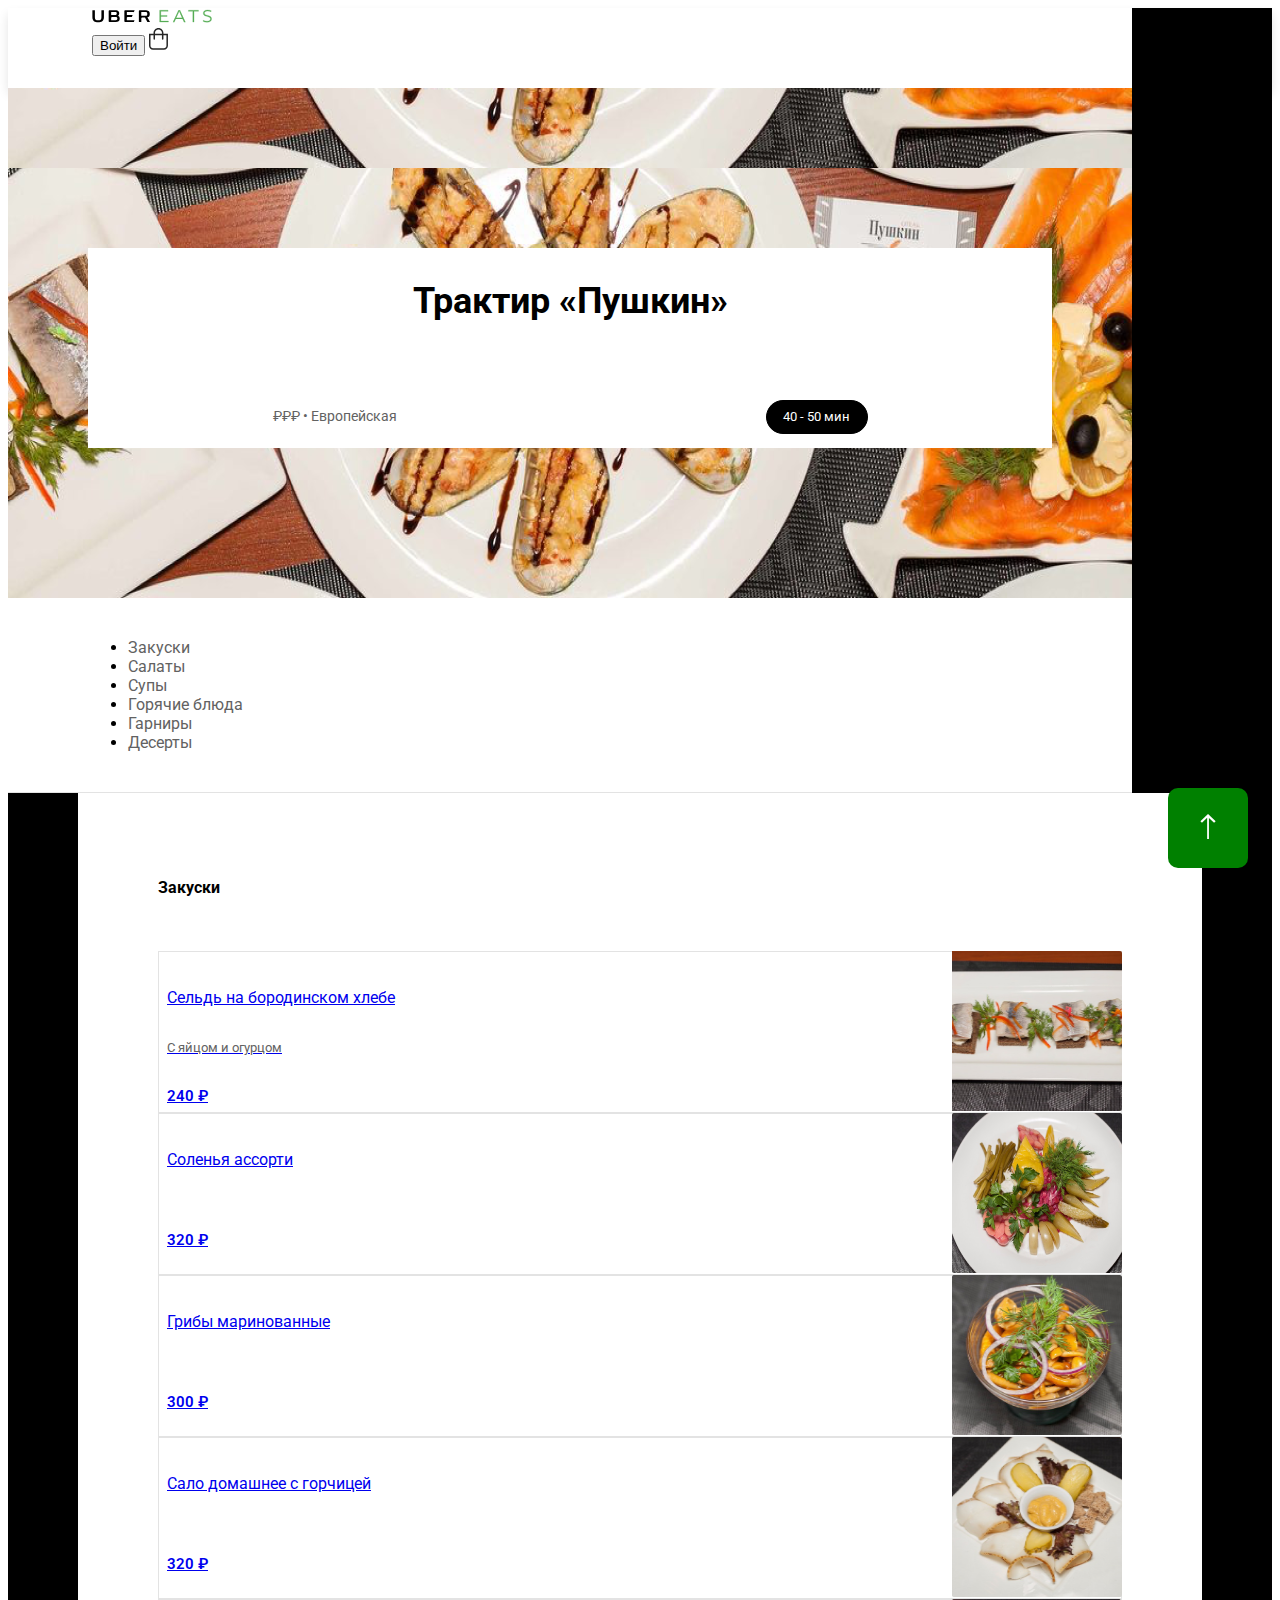
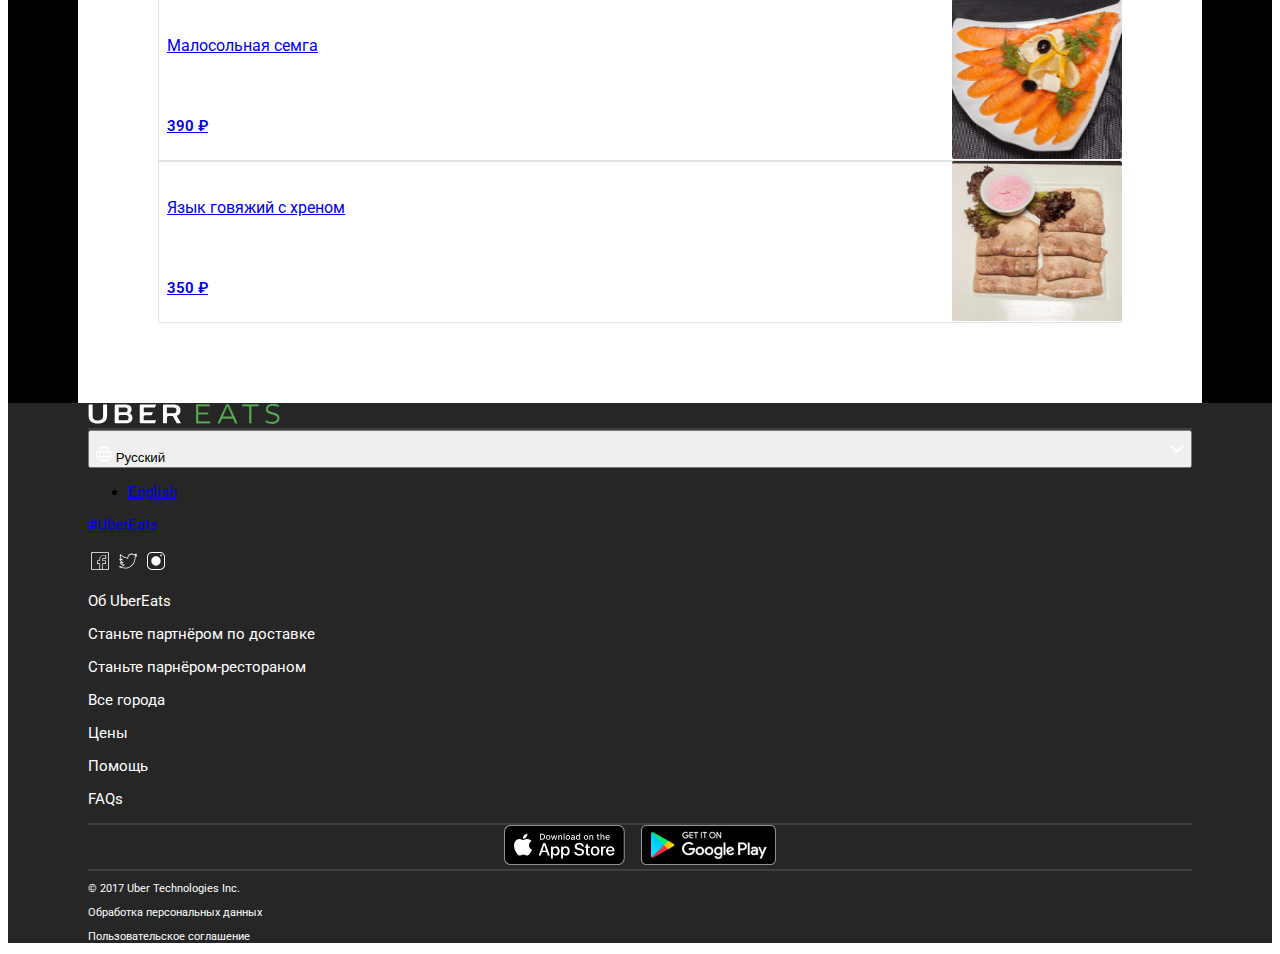
<file: restaurant_Pushkin/index_2.html>
<!DOCTYPE html>
<html lang="en">

<head>
    <meta charset="UTF-8">
    <meta http-equiv="X-UA-Compatible" content="IE=edge">
    <meta name="viewport" content="width=device-width, initial-scale=1.0">
    <link href="https://cdn.jsdelivr.net/npm/bootstrap@5.0.2/dist/css/bootstrap.min.css" rel="stylesheet" integrity="sha384-EVSTQN3/azprG1Anm3QDgpJLIm9Nao0Yz1ztcQTwFspd3yD65VohhpuuCOmLASjC" crossorigin="anonymous">
    <link rel="stylesheet" type="text/css" href="../index.css">
    <link rel="stylesheet" type="text/css" href="index_2.css">
    <link rel="preconnect" href="https://fonts.googleapis.com">
    <link rel="preconnect" href="https://fonts.gstatic.com" crossorigin>
    <link href="https://fonts.googleapis.com/css2?family=Roboto:wght@100;400&display=swap" rel="stylesheet">
    <title>Трактир «Пушкин»</title>
</head>

<body>
    <!-- Шапка сайта -->

    <header class="css_header fixed-top">
        <div class="container css_header_navbar">
            <div class="row css_row">
                <nav class="navbar navbar-light css_header_navbar_nav">
                    <a class="navbar-brand" href="../index.html"><img src="../img/svg/logo.svg"></a>
                    <form class="d-flex">
                        <a class="navbar-brand" href="#"><button type="button" class="btn btn-outline-dark">Войти</button></a>
                        <a class="navbar-brand css_header_navbar_basket" href="#"><img src="../img/svg/basket.svg"></a>
                    </form>
                </nav>
            </div>
        </div>
    </header>

    <main class="css_main">

        <!-- Название ресторана -->

        <div class="container css_restauran">

            <div class="css_restauran_pushkin">
                <div class="col-12 col-md-7 col-lg-5 css_restauran_name">
                    <h1>
                        Трактир «Пушкин»
                    </h1>
                    <div class="css_restauran_additional_info">
                        <div class="css_restauran_additional_info_style">
                            <p>₽₽₽ • Европейская</p>
                        </div>
                        <div class="css_restauran_additional_info_time">
                            <p>40 - 50 мин</p>
                        </div>
                    </div>

                </div>
            </div>

        </div>

        <!-- Навигация по меню -->

        <div class="container css_nav">
            <div class="css_nav_menu">
                <div class="before"><button class="before"><img src="img_pushkin/svg/light.png" alt=""></button></div>
                <ul class="nav">
                    <li class="nav-item">
                        <input type="radio" name="food" value="snacks" class="css_nav_menu_radio" id="btn-1" checked>
                        <label class="nav-link css_nav_menu_view nav_snacks" value="snacks" for="btn-1">Закуски</label>
                    </li>
                    <li class="nav-item">
                        <input type="radio" name="food" value="salads" class="css_nav_menu_radio" id="btn-2">
                        <label class="nav-link css_nav_menu_view" for="btn-2">Салаты</label>
                    </li>
                    <li class="nav-item">
                        <input type="radio" name="food" value="soups" class="css_nav_menu_radio" id="btn-3">
                        <label class="nav-link css_nav_menu_view" for="btn-3">Супы</label>
                    </li>
                    <li class="nav-item">
                        <input type="radio" name="food" value="dishes" class="css_nav_menu_radio" id="btn-4">
                        <label class="nav-link css_nav_menu_view" for="btn-4">Горячие блюда</label>
                    </li>
                    <li class="nav-item">
                        <input type="radio" name="food" value="hot_dishes" class="css_nav_menu_radio" id="btn-5">
                        <label class="nav-link css_nav_menu_view" for="btn-5">Гарниры</label>
                    </li>
                    <li class="nav-item">
                        <input type="radio" name="food" value="side_dishes" class="css_nav_menu_radio" id="btn-6">
                        <label class="nav-link css_nav_menu_view" for="btn-6">Десерты</label>
                    </li>
                </ul>
                <div class="after"><button class="after"><img src="img_pushkin/svg/right.png" alt=""></button></div>
            </div>
        </div>


        <!-- Меню ресторана -->

        <div class="wrapper">
            <div class="container css_restaurans css_restauran_snacks" id="snacks">

                <div class="css_type_menu">
                    <div>
                        <h4>Закуски</h4>
                    </div>
                    <div class="css_type_menu_line"></div>
                </div>

                <div class="row row-cols-1 row-cols-md-1 gy-5 g-3 row-cols-lg-2 css_food">
                    <div class="col">
                        <a href="#" class="text-decoration-none text-reset">
                            <div class="css_food_card">

                                <div class="css_food_foto">
                                    <img src="img_pushkin/photo/2_1.png" alt="Макдоналдс — Газетный">
                                </div>
                                <div class="css_food_info">
                                    <div class="css_food_name">
                                        <h5>Сельдь на бородинском хлебе</h5>
                                        <p class="css_food_composition">С яйцом и огурцом</p>
                                    </div>
                                    <div class="css_food_price">
                                        <p>240 ₽</p>
                                    </div>
                                </div>

                            </div>
                        </a>
                    </div>
                    <div class="col">
                        <a href="#" class="text-decoration-none text-reset">
                            <div class="css_food_card">
                                <div class="css_food_foto">
                                    <img src="img_pushkin/photo/2_2.png" alt="Макдоналдс — Газетный">
                                </div>
                                <div class="css_food_info">
                                    <div class="css_food_name">
                                        <h5>Соленья ассорти</h5>
                                    </div>
                                    <div class="css_food_price">
                                        <p>320 ₽</p>
                                    </div>
                                </div>
                            </div>
                        </a>
                    </div>
                    <div class="col">
                        <a href="#" class="text-decoration-none text-reset">
                            <div class="css_food_card">
                                <div class="css_food_foto">
                                    <img src="img_pushkin/photo/2_3.png" alt="Макдоналдс — Газетный">
                                </div>
                                <div class="css_food_info">
                                    <div class="css_food_name">
                                        <h5>Грибы маринованные</h5>
                                    </div>
                                    <div class="css_food_price">
                                        <p>300 ₽</p>
                                    </div>
                                </div>
                            </div>
                        </a>
                    </div>
                    <div class="col">
                        <a href="#" class="text-decoration-none text-reset">
                            <div class="css_food_card">
                                <div class="css_food_foto">
                                    <img src="img_pushkin/photo/2_4.png" alt="Макдоналдс — Газетный">
                                </div>
                                <div class="css_food_info">
                                    <div class="css_food_name">
                                        <h5>Сало домашнее с горчицей</h5>
                                    </div>
                                    <div class="css_food_price">
                                        <p>320 ₽</p>
                                    </div>
                                </div>
                            </div>
                        </a>
                    </div>
                    <div class="col">
                        <a href="#" class="text-decoration-none text-reset">
                            <div class="css_food_card">
                                <div class="css_food_foto">
                                    <img src="img_pushkin/photo/2_5.png" alt="Макдоналдс — Газетный">
                                </div>
                                <div class="css_food_info">
                                    <div class="css_food_name">
                                        <h5>Малосольная семга</h5>
                                    </div>
                                    <div class="css_food_price">
                                        <p>390 ₽</p>
                                    </div>
                                </div>
                            </div>
                        </a>
                    </div>
                    <div class="col">
                        <a href="#" class="text-decoration-none text-reset">
                            <div class="css_food_card">
                                <div class="css_food_foto">
                                    <img src="img_pushkin/photo/2_6.png" alt="Макдоналдс — Газетный">
                                </div>
                                <div class="css_food_info">
                                    <div class="css_food_name">
                                        <h5>Язык говяжий с хреном</h5>
                                    </div>
                                    <div class="css_food_price">
                                        <p>350 ₽</p>
                                    </div>
                                </div>
                            </div>
                        </a>
                    </div>


                </div>
            </div>
        </div>

        <!-- ----------------------------------- -->

        <div class="wrapper">
            <div class="container css_restaurans css_restauran_salads" id="salads">

                <div class="css_type_menu">
                    <div>
                        <h4>Салаты</h4>
                    </div>
                    <div class="css_type_menu_line"></div>
                </div>

                <div class="row row-cols-1 row-cols-md-1 gy-5 g-3 row-cols-lg-2 css_food">
                    <div class="col">
                        <a href="#" class="text-decoration-none text-reset">
                            <div class="css_food_card">

                                <div class="css_food_foto">
                                    <img src="img_pushkin/photo/2_1.png" alt="Макдоналдс — Газетный">
                                </div>
                                <div class="css_food_info">
                                    <div class="css_food_name">
                                        <h5>Сельдь на бородинском хлебе</h5>
                                        <p class="css_food_composition">С яйцом и огурцом</p>
                                    </div>
                                    <div class="css_food_price">
                                        <p>240 ₽</p>
                                    </div>
                                </div>

                            </div>
                        </a>
                    </div>
                    <div class="col">
                        <a href="#" class="text-decoration-none text-reset">
                            <div class="css_food_card">
                                <div class="css_food_foto">
                                    <img src="img_pushkin/photo/2_2.png" alt="Макдоналдс — Газетный">
                                </div>
                                <div class="css_food_info">
                                    <div class="css_food_name">
                                        <h5>Соленья ассорти</h5>
                                    </div>
                                    <div class="css_food_price">
                                        <p>320 ₽</p>
                                    </div>
                                </div>
                            </div>
                        </a>
                    </div>
                    <div class="col">
                        <a href="#" class="text-decoration-none text-reset">
                            <div class="css_food_card">
                                <div class="css_food_foto">
                                    <img src="img_pushkin/photo/2_3.png" alt="Макдоналдс — Газетный">
                                </div>
                                <div class="css_food_info">
                                    <div class="css_food_name">
                                        <h5>Грибы маринованные</h5>
                                    </div>
                                    <div class="css_food_price">
                                        <p>300 ₽</p>
                                    </div>
                                </div>
                            </div>
                        </a>
                    </div>
                    <div class="col">
                        <a href="#" class="text-decoration-none text-reset">
                            <div class="css_food_card">
                                <div class="css_food_foto">
                                    <img src="img_pushkin/photo/2_4.png" alt="Макдоналдс — Газетный">
                                </div>
                                <div class="css_food_info">
                                    <div class="css_food_name">
                                        <h5>Сало домашнее с горчицей</h5>
                                    </div>
                                    <div class="css_food_price">
                                        <p>320 ₽</p>
                                    </div>
                                </div>
                            </div>
                        </a>
                    </div>
                    <div class="col">
                        <a href="#" class="text-decoration-none text-reset">
                            <div class="css_food_card">
                                <div class="css_food_foto">
                                    <img src="img_pushkin/photo/2_5.png" alt="Макдоналдс — Газетный">
                                </div>
                                <div class="css_food_info">
                                    <div class="css_food_name">
                                        <h5>Малосольная семга</h5>
                                    </div>
                                    <div class="css_food_price">
                                        <p>390 ₽</p>
                                    </div>
                                </div>
                            </div>
                        </a>
                    </div>
                    <div class="col">
                        <a href="#" class="text-decoration-none text-reset">
                            <div class="css_food_card">
                                <div class="css_food_foto">
                                    <img src="img_pushkin/photo/2_6.png" alt="Макдоналдс — Газетный">
                                </div>
                                <div class="css_food_info">
                                    <div class="css_food_name">
                                        <h5>Язык говяжий с хреном</h5>
                                    </div>
                                    <div class="css_food_price">
                                        <p>350 ₽</p>
                                    </div>
                                </div>
                            </div>
                        </a>
                    </div>


                </div>
            </div>
        </div>
        <!-- ---------------------------------------- -->

        <div class="wrapper">
            <div class="container css_restaurans css_restauran_soups" id="soups">

                <div class="css_type_menu">
                    <div>
                        <h4>Супы</h4>
                    </div>
                    <div class="css_type_menu_line"></div>
                </div>

                <div class="row row-cols-1 row-cols-md-1 gy-5 g-3 row-cols-lg-2 css_food">
                    <div class="col">
                        <a href="#" class="text-decoration-none text-reset">
                            <div class="css_food_card">

                                <div class="css_food_foto">
                                    <img src="img_pushkin/photo/2_1.png" alt="Макдоналдс — Газетный">
                                </div>
                                <div class="css_food_info">
                                    <div class="css_food_name">
                                        <h5>Сельдь на бородинском хлебе</h5>
                                        <p class="css_food_composition">С яйцом и огурцом</p>
                                    </div>
                                    <div class="css_food_price">
                                        <p>240 ₽</p>
                                    </div>
                                </div>

                            </div>
                        </a>
                    </div>
                    <div class="col">
                        <a href="#" class="text-decoration-none text-reset">
                            <div class="css_food_card">
                                <div class="css_food_foto">
                                    <img src="img_pushkin/photo/2_2.png" alt="Макдоналдс — Газетный">
                                </div>
                                <div class="css_food_info">
                                    <div class="css_food_name">
                                        <h5>Соленья ассорти</h5>
                                    </div>
                                    <div class="css_food_price">
                                        <p>320 ₽</p>
                                    </div>
                                </div>
                            </div>
                        </a>
                    </div>
                    <div class="col">
                        <a href="#" class="text-decoration-none text-reset">
                            <div class="css_food_card">
                                <div class="css_food_foto">
                                    <img src="img_pushkin/photo/2_3.png" alt="Макдоналдс — Газетный">
                                </div>
                                <div class="css_food_info">
                                    <div class="css_food_name">
                                        <h5>Грибы маринованные</h5>
                                    </div>
                                    <div class="css_food_price">
                                        <p>300 ₽</p>
                                    </div>
                                </div>
                            </div>
                        </a>
                    </div>
                    <div class="col">
                        <a href="#" class="text-decoration-none text-reset">
                            <div class="css_food_card">
                                <div class="css_food_foto">
                                    <img src="img_pushkin/photo/2_4.png" alt="Макдоналдс — Газетный">
                                </div>
                                <div class="css_food_info">
                                    <div class="css_food_name">
                                        <h5>Сало домашнее с горчицей</h5>
                                    </div>
                                    <div class="css_food_price">
                                        <p>320 ₽</p>
                                    </div>
                                </div>
                            </div>
                        </a>
                    </div>
                    <div class="col">
                        <a href="#" class="text-decoration-none text-reset">
                            <div class="css_food_card">
                                <div class="css_food_foto">
                                    <img src="img_pushkin/photo/2_5.png" alt="Макдоналдс — Газетный">
                                </div>
                                <div class="css_food_info">
                                    <div class="css_food_name">
                                        <h5>Малосольная семга</h5>
                                    </div>
                                    <div class="css_food_price">
                                        <p>390 ₽</p>
                                    </div>
                                </div>
                            </div>
                        </a>
                    </div>
                    <div class="col">
                        <a href="#" class="text-decoration-none text-reset">
                            <div class="css_food_card">
                                <div class="css_food_foto">
                                    <img src="img_pushkin/photo/2_6.png" alt="Макдоналдс — Газетный">
                                </div>
                                <div class="css_food_info">
                                    <div class="css_food_name">
                                        <h5>Язык говяжий с хреном</h5>
                                    </div>
                                    <div class="css_food_price">
                                        <p>350 ₽</p>
                                    </div>
                                </div>
                            </div>
                        </a>
                    </div>


                </div>
            </div>
        </div>
        <!-- ---------------------------------------- -->

        <div class="wrapper">
            <div class="container css_restaurans css_restauran_hot_dishes" id="dishes">

                <div class="css_type_menu">
                    <div>
                        <h4>Горячие блюда</h4>
                    </div>
                    <div class="css_type_menu_line"></div>
                </div>

                <div class="row row-cols-1 row-cols-md-1 gy-5 g-3 row-cols-lg-2 css_food">
                    <div class="col">
                        <a href="#" class="text-decoration-none text-reset">
                            <div class="css_food_card">

                                <div class="css_food_foto">
                                    <img src="img_pushkin/photo/2_1.png" alt="Макдоналдс — Газетный">
                                </div>
                                <div class="css_food_info">
                                    <div class="css_food_name">
                                        <h5>Сельдь на бородинском хлебе</h5>
                                        <p class="css_food_composition">С яйцом и огурцом</p>
                                    </div>
                                    <div class="css_food_price">
                                        <p>240 ₽</p>
                                    </div>
                                </div>

                            </div>
                        </a>
                    </div>
                    <div class="col">
                        <a href="#" class="text-decoration-none text-reset">
                            <div class="css_food_card">
                                <div class="css_food_foto">
                                    <img src="img_pushkin/photo/2_2.png" alt="Макдоналдс — Газетный">
                                </div>
                                <div class="css_food_info">
                                    <div class="css_food_name">
                                        <h5>Соленья ассорти</h5>
                                    </div>
                                    <div class="css_food_price">
                                        <p>320 ₽</p>
                                    </div>
                                </div>
                            </div>
                        </a>
                    </div>
                    <div class="col">
                        <a href="#" class="text-decoration-none text-reset">
                            <div class="css_food_card">
                                <div class="css_food_foto">
                                    <img src="img_pushkin/photo/2_3.png" alt="Макдоналдс — Газетный">
                                </div>
                                <div class="css_food_info">
                                    <div class="css_food_name">
                                        <h5>Грибы маринованные</h5>
                                    </div>
                                    <div class="css_food_price">
                                        <p>300 ₽</p>
                                    </div>
                                </div>
                            </div>
                        </a>
                    </div>
                    <div class="col">
                        <a href="#" class="text-decoration-none text-reset">
                            <div class="css_food_card">
                                <div class="css_food_foto">
                                    <img src="img_pushkin/photo/2_4.png" alt="Макдоналдс — Газетный">
                                </div>
                                <div class="css_food_info">
                                    <div class="css_food_name">
                                        <h5>Сало домашнее с горчицей</h5>
                                    </div>
                                    <div class="css_food_price">
                                        <p>320 ₽</p>
                                    </div>
                                </div>
                            </div>
                        </a>
                    </div>
                    <div class="col">
                        <a href="#" class="text-decoration-none text-reset">
                            <div class="css_food_card">
                                <div class="css_food_foto">
                                    <img src="img_pushkin/photo/2_5.png" alt="Макдоналдс — Газетный">
                                </div>
                                <div class="css_food_info">
                                    <div class="css_food_name">
                                        <h5>Малосольная семга</h5>
                                    </div>
                                    <div class="css_food_price">
                                        <p>390 ₽</p>
                                    </div>
                                </div>
                            </div>
                        </a>
                    </div>
                    <div class="col">
                        <a href="#" class="text-decoration-none text-reset">
                            <div class="css_food_card">
                                <div class="css_food_foto">
                                    <img src="img_pushkin/photo/2_6.png" alt="Макдоналдс — Газетный">
                                </div>
                                <div class="css_food_info">
                                    <div class="css_food_name">
                                        <h5>Язык говяжий с хреном</h5>
                                    </div>
                                    <div class="css_food_price">
                                        <p>350 ₽</p>
                                    </div>
                                </div>
                            </div>
                        </a>
                    </div>


                </div>
            </div>
        </div>
        <!-- ---------------------------------------- -->

        <div class="wrapper">
            <div class="container css_restaurans css_restauran_side_dishes" id="hot_dishes">

                <div class="css_type_menu">
                    <div>
                        <h4>Гарниры</h4>
                    </div>
                    <div class="css_type_menu_line"></div>
                </div>

                <div class="row row-cols-1 row-cols-md-1 gy-5 g-3 row-cols-lg-2 css_food">
                    <div class="col">
                        <a href="#" class="text-decoration-none text-reset">
                            <div class="css_food_card">

                                <div class="css_food_foto">
                                    <img src="img_pushkin/photo/2_1.png" alt="Макдоналдс — Газетный">
                                </div>
                                <div class="css_food_info">
                                    <div class="css_food_name">
                                        <h5>Сельдь на бородинском хлебе</h5>
                                        <p class="css_food_composition">С яйцом и огурцом</p>
                                    </div>
                                    <div class="css_food_price">
                                        <p>240 ₽</p>
                                    </div>
                                </div>

                            </div>
                        </a>
                    </div>
                    <div class="col">
                        <a href="#" class="text-decoration-none text-reset">
                            <div class="css_food_card">
                                <div class="css_food_foto">
                                    <img src="img_pushkin/photo/2_2.png" alt="Макдоналдс — Газетный">
                                </div>
                                <div class="css_food_info">
                                    <div class="css_food_name">
                                        <h5>Соленья ассорти</h5>
                                    </div>
                                    <div class="css_food_price">
                                        <p>320 ₽</p>
                                    </div>
                                </div>
                            </div>
                        </a>
                    </div>
                    <div class="col">
                        <a href="#" class="text-decoration-none text-reset">
                            <div class="css_food_card">
                                <div class="css_food_foto">
                                    <img src="img_pushkin/photo/2_3.png" alt="Макдоналдс — Газетный">
                                </div>
                                <div class="css_food_info">
                                    <div class="css_food_name">
                                        <h5>Грибы маринованные</h5>
                                    </div>
                                    <div class="css_food_price">
                                        <p>300 ₽</p>
                                    </div>
                                </div>
                            </div>
                        </a>
                    </div>
                    <div class="col">
                        <a href="#" class="text-decoration-none text-reset">
                            <div class="css_food_card">
                                <div class="css_food_foto">
                                    <img src="img_pushkin/photo/2_4.png" alt="Макдоналдс — Газетный">
                                </div>
                                <div class="css_food_info">
                                    <div class="css_food_name">
                                        <h5>Сало домашнее с горчицей</h5>
                                    </div>
                                    <div class="css_food_price">
                                        <p>320 ₽</p>
                                    </div>
                                </div>
                            </div>
                        </a>
                    </div>
                    <div class="col">
                        <a href="#" class="text-decoration-none text-reset">
                            <div class="css_food_card">
                                <div class="css_food_foto">
                                    <img src="img_pushkin/photo/2_5.png" alt="Макдоналдс — Газетный">
                                </div>
                                <div class="css_food_info">
                                    <div class="css_food_name">
                                        <h5>Малосольная семга</h5>
                                    </div>
                                    <div class="css_food_price">
                                        <p>390 ₽</p>
                                    </div>
                                </div>
                            </div>
                        </a>
                    </div>
                    <div class="col">
                        <a href="#" class="text-decoration-none text-reset">
                            <div class="css_food_card">
                                <div class="css_food_foto">
                                    <img src="img_pushkin/photo/2_6.png" alt="Макдоналдс — Газетный">
                                </div>
                                <div class="css_food_info">
                                    <div class="css_food_name">
                                        <h5>Язык говяжий с хреном</h5>
                                    </div>
                                    <div class="css_food_price">
                                        <p>350 ₽</p>
                                    </div>
                                </div>
                            </div>
                        </a>
                    </div>


                </div>
            </div>
        </div>
        <!-- ---------------------------------------- -->

        <div class="wrapper">
            <div class="container css_restaurans css_restauran_dessert" id="side_dishes">

                <div class="css_type_menu">
                    <div>
                        <h4>Десерты</h4>
                    </div>
                    <div class="css_type_menu_line"></div>
                </div>

                <div class="row row-cols-1 row-cols-md-1 gy-5 g-3 row-cols-lg-2 css_food">
                    <div class="col">
                        <a href="#" class="text-decoration-none text-reset">
                            <div class="css_food_card">

                                <div class="css_food_foto">
                                    <img src="img_pushkin/photo/2_1.png" alt="Макдоналдс — Газетный">
                                </div>
                                <div class="css_food_info">
                                    <div class="css_food_name">
                                        <h5>Сельдь на бородинском хлебе</h5>
                                        <p class="css_food_composition">С яйцом и огурцом</p>
                                    </div>
                                    <div class="css_food_price">
                                        <p>240 ₽</p>
                                    </div>
                                </div>

                            </div>
                        </a>
                    </div>
                    <div class="col">
                        <a href="#" class="text-decoration-none text-reset">
                            <div class="css_food_card">
                                <div class="css_food_foto">
                                    <img src="img_pushkin/photo/2_2.png" alt="Макдоналдс — Газетный">
                                </div>
                                <div class="css_food_info">
                                    <div class="css_food_name">
                                        <h5>Соленья ассорти</h5>
                                    </div>
                                    <div class="css_food_price">
                                        <p>320 ₽</p>
                                    </div>
                                </div>
                            </div>
                        </a>
                    </div>
                    <div class="col">
                        <a href="#" class="text-decoration-none text-reset">
                            <div class="css_food_card">
                                <div class="css_food_foto">
                                    <img src="img_pushkin/photo/2_3.png" alt="Макдоналдс — Газетный">
                                </div>
                                <div class="css_food_info">
                                    <div class="css_food_name">
                                        <h5>Грибы маринованные</h5>
                                    </div>
                                    <div class="css_food_price">
                                        <p>300 ₽</p>
                                    </div>
                                </div>
                            </div>
                        </a>
                    </div>
                    <div class="col">
                        <a href="#" class="text-decoration-none text-reset">
                            <div class="css_food_card">
                                <div class="css_food_foto">
                                    <img src="img_pushkin/photo/2_4.png" alt="Макдоналдс — Газетный">
                                </div>
                                <div class="css_food_info">
                                    <div class="css_food_name">
                                        <h5>Сало домашнее с горчицей</h5>
                                    </div>
                                    <div class="css_food_price">
                                        <p>320 ₽</p>
                                    </div>
                                </div>
                            </div>
                        </a>
                    </div>
                    <div class="col">
                        <a href="#" class="text-decoration-none text-reset">
                            <div class="css_food_card">
                                <div class="css_food_foto">
                                    <img src="img_pushkin/photo/2_5.png" alt="Макдоналдс — Газетный">
                                </div>
                                <div class="css_food_info">
                                    <div class="css_food_name">
                                        <h5>Малосольная семга</h5>
                                    </div>
                                    <div class="css_food_price">
                                        <p>390 ₽</p>
                                    </div>
                                </div>
                            </div>
                        </a>
                    </div>
                    <div class="col">
                        <a href="#" class="text-decoration-none text-reset">
                            <div class="css_food_card">
                                <div class="css_food_foto">
                                    <img src="img_pushkin/photo/2_6.png" alt="Макдоналдс — Газетный">
                                </div>
                                <div class="css_food_info">
                                    <div class="css_food_name">
                                        <h5>Язык говяжий с хреном</h5>
                                    </div>
                                    <div class="css_food_price">
                                        <p>350 ₽</p>
                                    </div>
                                </div>
                            </div>
                        </a>
                    </div>


                </div>
            </div>
        </div>
        <!-- ---------------------------------------- -->

    </main>

    <!-- Подвал сайта -->

    <footer>
        <div class="container css_footer">
            <div class="row pt-5">
                <div class="col">
                    <div class="css_footer_logo pb-5">
                        <img src="../img/svg/white-logo.svg" alt="">
                    </div>
                </div>
            </div>
            <div class="row mt-5 text-white text-center pb-4 css_footer_links">
                <div class="col col-12 col-md-4 css_footer_language">
                    <div class="row">
                        <div class="col col-7 col-md-9 col-lg-9">
                            <div class="dropdown">
                                <button class="btn btn-secondary css_footer_language_btn" type="button" id="dropdownMenuButton1" data-bs-toggle="dropdown" aria-expanded="false">
                                  <p><span><img src="../img/svg/world.svg" alt=""></span> Русский</p> <span class="text-right"><img src="../img/svg/icon-arrow-back.svg" alt=""></span> 
                                </button>
                                <ul class="dropdown-menu" aria-labelledby="dropdownMenuButton1">
                                    <li><a class="dropdown-item" href="#">English</a></li>
                                </ul>
                            </div>
                        </div>
                        <div class="css_footer_logo_mini pt-4 mt-2">
                            <p><a href="#" class="text-decoration-none text-reset"><span class="text-success">#</span>UberEats</a></p>
                        </div>
                        <div class="css_footer_icons pb-5">
                            <span><a href="https://www.facebook.com/"><img src="../img/svg/facebook.svg" alt="facebook"></a></span>
                            <span><a href="https://twitter.com/"><img src="../img/svg/twitter.svg" alt="twitter"></a></span>
                            <span><a href="https://www.instagram.com/"><img src="../img/svg/instagram.svg" alt="instagram"></a></span>
                        </div>
                    </div>
                </div>
                <div class="col col-12 col-md-4 css_footer_partner">
                    <div class="row">
                        <div>
                            <p><a class="text_link" href="#">Об UberEats</a></p>
                        </div>
                        <div>
                            <p><a class="text_link" href="#">Станьте партнёром по доставке</a></p>
                        </div>
                        <div>
                            <p><a class="text_link" href="#">Станьте парнёром-рестораном</a></p>
                        </div>
                    </div>
                </div>
                <div class="col col-lg-3 css_footer_nav">
                    <div class="row">
                        <div>
                            <p><a class="text_link" href="#">Все города</a></p>
                        </div>
                        <div>
                            <p><a class="text_link" href="#">Цены</a></p>
                        </div>
                        <div>
                            <p><a class="text_link" href="#">Помощь</a></p>
                        </div>
                        <div>
                            <p><a class="text_link" href="#">FAQs</a></p>
                        </div>
                    </div>
                </div>
            </div>
            <div class="pt-5 pb-5 css_footer_google_aple_shop">
                <div>
                    <div>
                        <a href="#"><img src="../img/photo/Group.png" alt=""></a>
                    </div>

                </div>
                <div>
                    <div class="css_footer_google">
                        <a href="#"><img src="../img/photo/Google_play.png" alt=""></a>
                    </div>
                </div>
            </div>
            <div class="row pt-5 pb-5 text-white css_footer_copyright">
                <div class="col col-12 col-md-4">
                    <div>
                        <p><a class="text_link" href="#">© 2017 Uber Technologies Inc.</a></p>
                    </div>
                </div>
                <div class="col col-12 col-md-4">
                    <div>
                        <p><a class="text_link" href="#">Обработка персональных данных</a></p>
                    </div>
                </div>
                <div class="col col-12 col-md-4">
                    <div>
                        <p><a class="text_link" href="#">Пользовательское соглашение</a></p>
                    </div>
                </div>
            </div>
            <div class="footer_css_up_arrow">
                <a href="#">
                    <span>
                        <img src="../img/svg/Shape.svg" alt="">
                    </span>
                </a>
            </div>
        </div>

    </footer>

    <script src="index_2.js"></script>
    <script src="https://cdn.jsdelivr.net/npm/bootstrap@5.0.2/dist/js/bootstrap.bundle.min.js " integrity="sha384-MrcW6ZMFYlzcLA8Nl+NtUVF0sA7MsXsP1UyJoMp4YLEuNSfAP+JcXn/tWtIaxVXM " crossorigin="anonymous "></script>

</body>

</html>
</file>
<file: index.css>
.container,
.container-lg,
.container-md,
.container-sm,
.container-xl,
.container-xxl {
    max-width: 1124px;
}

body {
    font-family: 'Roboto', sans-serif;
}

.css_row {
    width: 956px;
    margin: 0 auto;
}

.css_main {
    background-color: black;
}

.css_header {
    background: black;
    padding-bottom: 0px;
    padding-top: 0px;
    width: 100%;
    box-shadow: 0 6px 10px rgb(0 0 0 / 11%);
}

.css_header_navbar {
    margin-bottom: 0rem;
    padding-bottom: 0rem;
    height: 5rem;
    display: flex;
    padding-left: 0;
    padding-right: 0;
    background-color: white;
}

.css_header_navbar_nav {
    padding-left: 0;
    padding-right: 0;
}

.css_main {
    background-color: black;
}

.css_search {
    margin-top: 5rem;
    padding-left: 5rem;
    padding-right: 5rem;
    padding-top: 4rem;
    background-color: #FFFFFF;
}

.css_search_form {
    border: #FFFFFF;
    border-radius: 0%;
    border-bottom: 1px solid rgba(85, 87, 88, 0.5);
    ;
}

.css_restaurans_Moscow {
    padding-left: 5rem;
    padding-right: 5rem;
    background-color: #FFFFFF;
}

.css_restaurans {
    padding-left: 5rem;
    padding-right: 5rem;
    background-color: #FFFFFF;
}

.css_restaurans_cards {
    background-color: #FFFFFF;
}

.css_restaurans_cards:hover {
    background-color: rgb(117, 117, 117, 0.04);
}

.css_restaurants_cards_foto {
    display: inline-block;
    /* Строчно-блочный элемент */
    overflow: hidden;
    /* Скрываем всё за контуром */
    width: 100%;
}

.css_restaurants_cards_foto img {
    width: 100%;
    min-height: 16rem;
    transition: 1s;
    /* Время эффекта */
    display: block;
    /* Убираем небольшой отступ снизу */
}

.css_restaurants_cards_foto img:hover {
    transform: scale(1.2);
    /* Увеличиваем масштаб */
}

.css_restaurants_info {
    margin-top: 1.5rem;
}

.css_restaurants_info h5 {
    margin-bottom: 0.5rem;
}

.css_restaurants_info_food {
    margin-bottom: 0.5rem;
    color: #626262;
}

.container_restaurant_info_time {
    margin-bottom: 1rem;
}

footer {
    background-color: black;
}

.css_footer {
    padding-left: 5rem;
    padding-right: 5rem;
    background-color: #262626;
}

.css_footer_logo {
    border-bottom: 2px solid rgba(85, 87, 88, 0.5);
}

.css_footer_links {
    border-bottom: 2px solid rgba(85, 87, 88, 0.5);
    font-size: 15px;
}

.css_footer_language {
    text-align: left;
}

.css_footer_language_btn {
    width: 100%;
    display: flex;
    justify-content: space-between;
    align-items: center;
}

.css_footer_language_btn p {
    margin-bottom: 0;
}

.css_footer_partner {
    text-align: left;
}

.text_link {
    text-decoration: none;
    color: #FFFFFF;
    transition: 0.5s;
}

.text_link:hover {
    color: #888888;
}

.css_footer_nav {
    text-align: left;
}


/* .css_footer_logo_mini {
    text-align: left;
}

.css_footer_icons {
    text-align: left;
} */

.css_footer_google_aple_shop {
    display: flex;
    flex-direction: row;
    justify-content: center;
    justify-content: center;
    border-bottom: 2px solid rgba(85, 87, 88, 0.5);
}

.css_footer_google {
    margin-left: 1rem;
}

.css_footer_copyright {
    font-size: 11px;
}

.footer_css_up_arrow {
    position: fixed;
    bottom: 0;
    right: 0;
    width: 80px;
    height: 80px;
    background-color: green;
    margin: 2rem;
    border-radius: 10px;
}

.footer_css_up_arrow:hover {
    background-color: rgb(82, 156, 82)
}

.footer_css_up_arrow a {
    width: 100%;
    height: 100%;
    display: flex;
    justify-content: center;
    align-items: center;
}


/* Медиа-запросы */

@media (max-width: 991px) {
    .css_header_navbar {
        padding-left: 1rem;
        padding-right: 1rem;
    }
    .css_search {
        padding-left: 1rem;
        padding-right: 1rem;
    }
    .css_restaurans_Moscow {
        padding-left: 1rem;
        padding-right: 1rem;
    }
    .css_restaurans {
        padding-left: 1rem;
        padding-right: 1rem;
    }
    .css_footer {
        padding-left: 1rem;
        padding-right: 1rem;
    }
}

@media (max-width: 767px) {
    .css_header_navbar_basket {
        display: none;
    }
}
</file>
<file: main_page/index.css>
.container,
.container-lg,
.container-md,
.container-sm,
.container-xl,
.container-xxl {
    max-width: 1124px;
}

body {
    font-family: 'Roboto', sans-serif;
}

.css_row {
    width: 956px;
    margin: 0 auto;
}

.css_main {
    background-color: black;
}

.css_header {
    background: black;
    padding-bottom: 0px;
    padding-top: 0px;
    width: 100%;
    box-shadow: 0 6px 10px rgb(0 0 0 / 11%);
}

.css_header_navbar {
    margin-bottom: 0rem;
    padding-bottom: 0rem;
    height: 5rem;
    display: flex;
    padding-left: 0;
    padding-right: 0;
    background-color: white;
}

.css_header_navbar_nav {
    padding-left: 0;
    padding-right: 0;
}

.css_main {
    background-color: black;
}

.css_search {
    margin-top: 5rem;
    padding-left: 5rem;
    padding-right: 5rem;
    padding-top: 4rem;
    background-color: #FFFFFF;
}

.css_search_form {
    border: #FFFFFF;
    border-radius: 0%;
    border-bottom: 1px solid rgba(85, 87, 88, 0.5);
    ;
}

.css_restaurans_Moscow {
    padding-left: 5rem;
    padding-right: 5rem;
    background-color: #FFFFFF;
}

.css_restaurans {
    padding-left: 5rem;
    padding-right: 5rem;
    background-color: #FFFFFF;
}

.css_restaurans_cards {
    background-color: #FFFFFF;
}

.css_restaurans_cards:hover {
    background-color: rgb(117, 117, 117, 0.04);
}

.css_restaurants_cards_foto {
    display: inline-block;
    /* Строчно-блочный элемент */
    overflow: hidden;
    /* Скрываем всё за контуром */
    width: 100%;
}

.css_restaurants_cards_foto img {
    width: 100%;
    min-height: 16rem;
    transition: 1s;
    /* Время эффекта */
    display: block;
    /* Убираем небольшой отступ снизу */
}

.css_restaurants_cards_foto img:hover {
    transform: scale(1.2);
    /* Увеличиваем масштаб */
}

.css_restaurants_info {
    margin-top: 1.5rem;
}

.css_restaurants_info h5 {
    margin-bottom: 0.5rem;
}

.css_restaurants_info_food {
    margin-bottom: 0.5rem;
    color: #626262;
}

.container_restaurant_info_time {
    margin-bottom: 1rem;
}

footer {
    background-color: black;
}

.css_footer {
    padding-left: 5rem;
    padding-right: 5rem;
    background-color: #262626;
}

.css_footer_logo {
    border-bottom: 2px solid rgba(85, 87, 88, 0.5);
}

.css_footer_links {
    border-bottom: 2px solid rgba(85, 87, 88, 0.5);
    font-size: 15px;
}

.css_footer_language {
    text-align: left;
}

.css_footer_language_btn {
    width: 100%;
    display: flex;
    justify-content: space-between;
    align-items: center;
}

.css_footer_language_btn p {
    margin-bottom: 0;
}

.css_footer_partner {
    text-align: left;
}

.text_link {
    text-decoration: none;
    color: #FFFFFF;
    transition: 0.5s;
}

.text_link:hover {
    color: #888888;
}

.css_footer_nav {
    text-align: left;
}


/* .css_footer_logo_mini {
    text-align: left;
}

.css_footer_icons {
    text-align: left;
} */

.css_footer_google_aple_shop {
    display: flex;
    flex-direction: row;
    justify-content: center;
    justify-content: center;
    border-bottom: 2px solid rgba(85, 87, 88, 0.5);
}

.css_footer_google {
    margin-left: 1rem;
}

.css_footer_copyright {
    font-size: 11px;
}

.footer_css_up_arrow {
    position: fixed;
    bottom: 0;
    right: 0;
    width: 80px;
    height: 80px;
    background-color: green;
    margin: 2rem;
    border-radius: 10px;
}

.footer_css_up_arrow:hover {
    background-color: rgb(82, 156, 82)
}

.footer_css_up_arrow a {
    width: 100%;
    height: 100%;
    display: flex;
    justify-content: center;
    align-items: center;
}


/* Медиа-запросы */

@media (max-width: 991px) {
    .css_header_navbar {
        padding-left: 1rem;
        padding-right: 1rem;
    }
    .css_search {
        padding-left: 1rem;
        padding-right: 1rem;
    }
    .css_restaurans_Moscow {
        padding-left: 1rem;
        padding-right: 1rem;
    }
    .css_restaurans {
        padding-left: 1rem;
        padding-right: 1rem;
    }
    .css_footer {
        padding-left: 1rem;
        padding-right: 1rem;
    }
}

@media (max-width: 767px) {
    .css_header_navbar_basket {
        display: none;
    }
}
</file>
<file: restaurant_Pushkin/index_2.css>
.css_restauran {
    padding: 5rem 0px 0px 0;
    background-image: url(img_pushkin/photo/photo.png);
    height: 430px;
    background-origin: content-box;
    background-repeat: round;
}

.css_restauran_pushkin {
    padding-left: 5rem;
    padding-right: 5rem;
}

.css_restauran_name {
    background-color: white;
    margin-top: 5rem;
    height: 200px;
}

.css_restauran_name h1 {
    font-size: 36px;
    text-align: center;
    padding-top: 2rem;
}

.css_restauran_additional_info_style {
    font-size: 14px;
    line-height: 16px;
    color: #626262;
}

.css_restauran_additional_info {
    display: flex;
    justify-content: space-around;
    align-items: baseline;
    padding-top: 3rem;
    font-size: 13px;
    line-height: 15px;
}

.css_restauran_additional_info_time {
    border: 1px solid black;
    color: white;
    background: black;
    border-radius: 30px;
    width: 100px;
    height: 32px;
    display: flex;
    justify-content: center;
}

.css_restauran_additional_info_time p {
    margin: 0px;
    display: flex;
    align-items: center;
}

.css_nav_menu {
    padding-left: 5rem;
    padding-right: 5rem;
    background-color: #FFFFFF;
}

.css_nav {
    padding-top: 1.5rem;
    padding-bottom: 1.5rem;
    padding-left: 0;
    padding-right: 0;
    background-color: white;
    border-bottom: 1px solid rgba(117, 117, 117, 0.2);
}

.css_type_menu {
    margin-left: 0;
    padding-top: 4rem;
    padding-bottom: 2rem;
}

.nav_snacks {
    padding-left: 0;
}

.css_nav_menu_view {
    font-size: 16px;
    line-height: 19px;
    color: #626262;
    cursor: pointer;
}

.css_nav_menu_view:hover {
    font-weight: 700;
    color: #327430;
}

.css_nav_menu_radio {
    display: none;
}


/* input[type=radio]:checked~label {
    font-weight: 600;
    color: #327430;
} */

.css_restauran_salads {
    display: none;
}

.css_restauran_soups {
    display: none;
}

.css_restauran_hot_dishes {
    display: none;
}

.css_restauran_side_dishes {
    display: none;
}

.css_restauran_dessert {
    display: none;
}

.css_food {
    padding-bottom: 5rem;
}

.css_food_card {
    display: flex;
    justify-content: space-between;
    height: 160px;
    flex-direction: row-reverse;
    border: 1px solid rgba(117, 117, 117, 0.2);
}

.css_food_card:hover {
    background-color: rgb(117, 117, 117, 0.04);
}

.css_food_foto {
    margin: -1px;
}

.css_food_info {
    margin: 0.5rem;
    display: flex;
    flex-direction: column;
    justify-content: space-between;
}

.css_food_name h5 {
    font-weight: 400;
    font-size: 16px;
    line-height: 24px;
}

.css_food_composition {
    font-weight: 400;
    font-size: 13px;
    line-height: 21px;
    color: #626262;
}

.css_food_price {
    font-weight: 600;
    font-size: 15px;
    line-height: 21px;
}

.wrapper {
    background: white;
    max-width: 1124px;
    margin: 0 auto;
}

.before {
    display: none;
}

.after {
    display: none;
}

@media (max-width: 991px) {
    .css_restauran_pushkin {
        padding-left: 1rem;
        padding-right: 1rem;
    }
    .css_nav_menu {
        padding-left: 1rem;
        padding-right: 1rem;
    }
}

@media (max-width: 767px) {
    .css_restauran {
        padding: 5rem 0px 0px 0;
        background-image: url(img_pushkin/photo/photo_mini.png);
        height: 370px;
        background-repeat: no-repeat;
        background-size: cover;
        position: relative;
    }
    .css_restauran_pushkin {
        padding-top: 5rem;
    }
    .css_restauran_name {
        display: flex;
        flex-direction: column;
        box-shadow: 0 6px 10px rgb(0 0 0 / 11%);
    }
    .css_restauran_name h1 {
        font-weight: 400;
        font-size: 24px;
        line-height: 28px;
    }
    .css_restauran_additional_info {
        display: flex;
        flex-direction: column;
    }
    .css_restauran_additional_info_style {
        margin: 0 auto;
    }
    .css_restauran_additional_info {
        display: flex;
        align-items: center;
    }
    .css_nav {
        padding-top: 9.5rem;
    }
    .css_type_menu {
        display: none;
        justify-content: center;
        flex-direction: column;
        align-items: center;
    }
    .css_type_menu_line {
        border-bottom: 2px solid rgba(117, 117, 117, 0.6);
        width: 3rem;
    }
    .css_nav_menu {
        display: flex;
        justify-content: center;
        padding-left: 1rem;
        padding-right: 1rem;
        padding-bottom: 2rem;
    }
    .css_nav_menu ul {
        width: 204px;
        padding: 0;
        margin: 0;
        display: flex;
        align-items: center;
        justify-content: center;
    }
    .css_nav_menu_view {
        display: none;
        font-weight: 400;
        font-size: 24px;
        line-height: 28px;
        color: black;
        padding: 0px;
        margin-left: 1rem;
        margin-right: 1rem;
    }
    input[type=radio]:checked~label {
        font-weight: 400;
        color: black;
    }
    .nav_snacks {
        display: block;
    }
    .before {
        border: none;
        background: none;
        display: block;
        width: 4rem;
    }
    .after {
        border: none;
        background: none;
        display: block;
        width: 4rem;
    }
}
</file>
